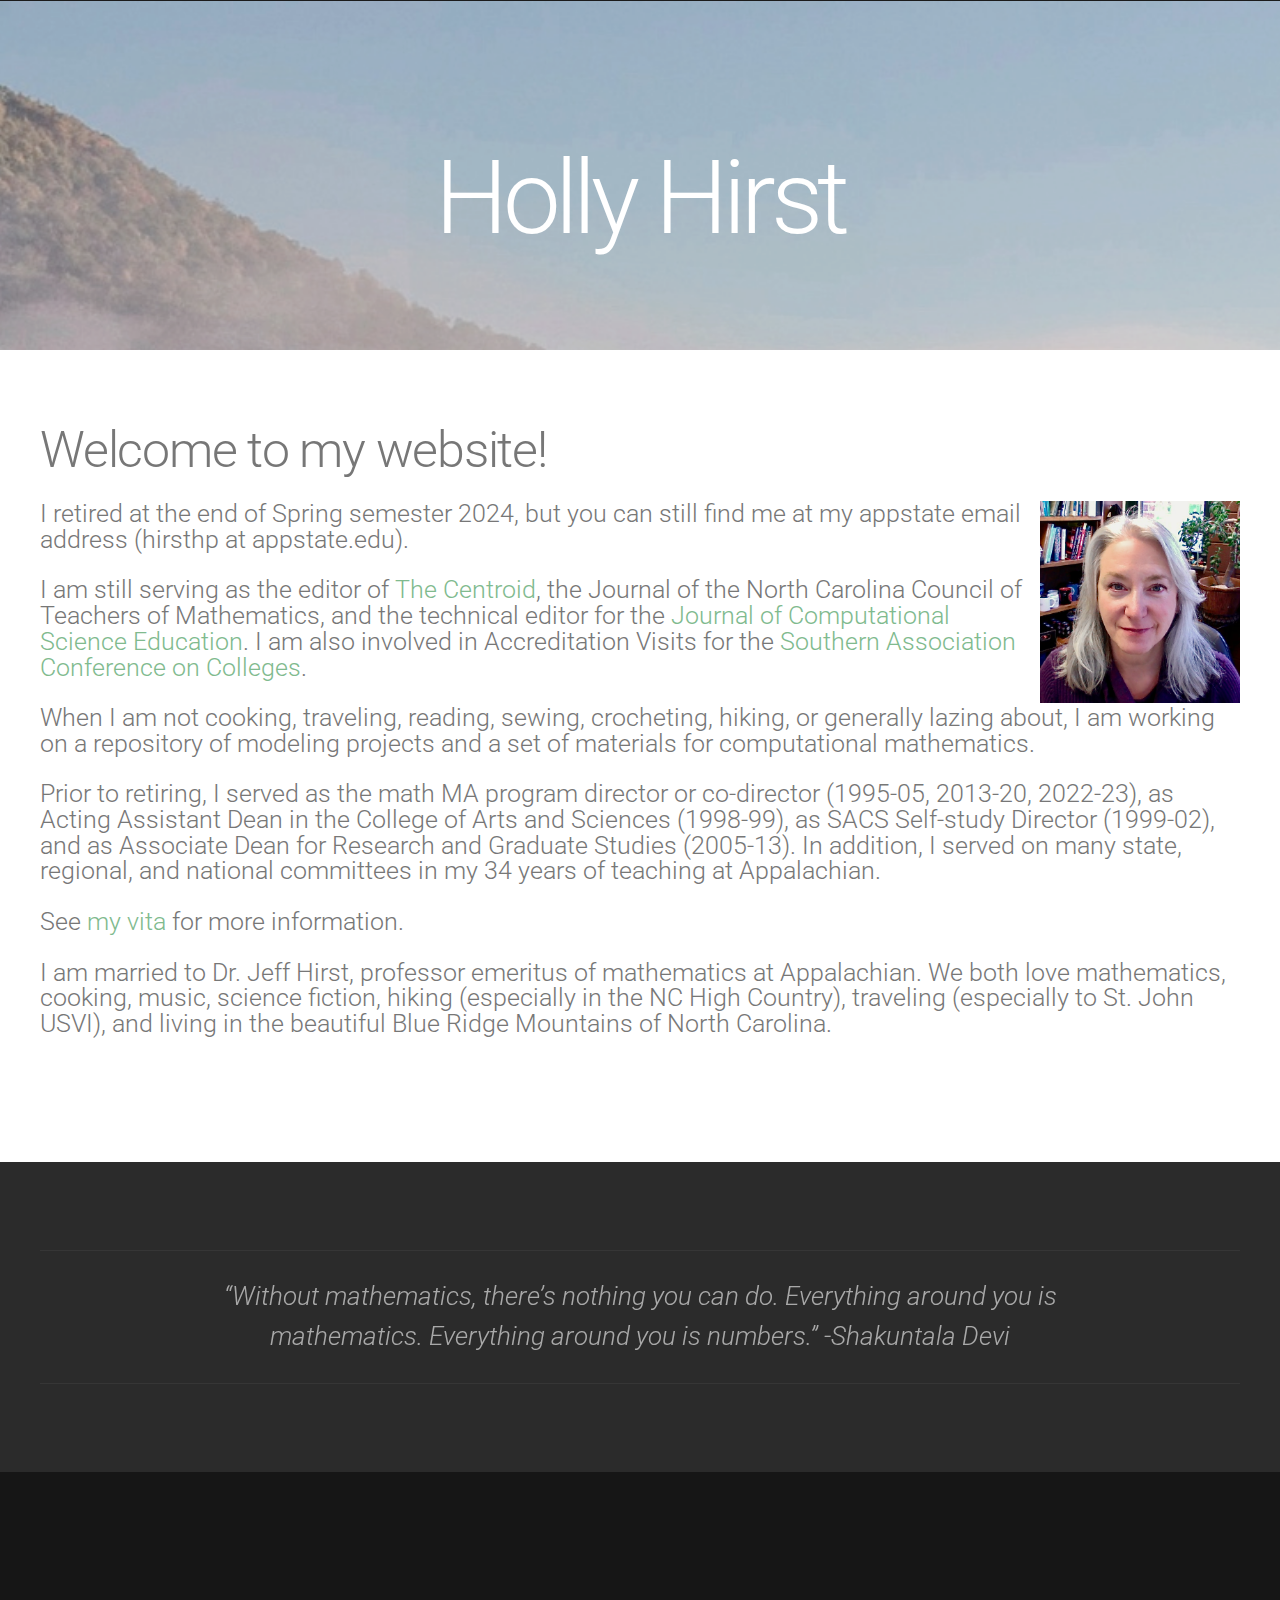
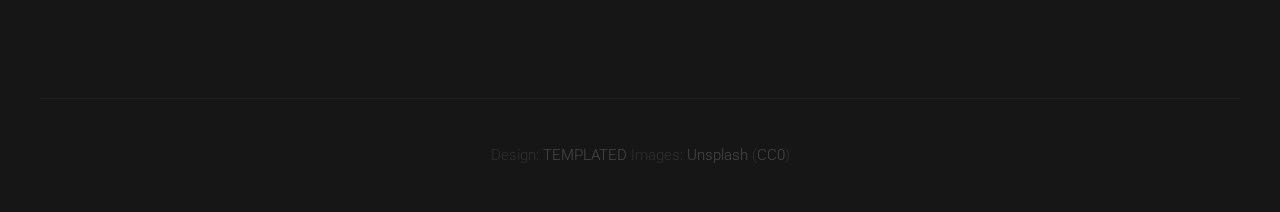
<file: index.html>
<!DOCTYPE HTML>
<!--
	Linear by TEMPLATED
    templated.co @templatedco
    Released for free under the Creative Commons Attribution 3.0 license (templated.co/license)
-->
<html>
	<head>
		<title>Holly Hirst</title>
		<link href='http://fonts.googleapis.com/css?family=Roboto:400,100,300,700,500,900' rel='stylesheet' type='text/css'>
		<script src="http://ajax.googleapis.com/ajax/libs/jquery/1.11.0/jquery.min.js"></script>
		<script src="js/skel.min.js"></script>
		<script src="js/skel-panels.min.js"></script>
		<script src="js/init.js"></script>
		<noscript>
			<link rel="stylesheet" href="css/skel-noscript.css" />
			<link rel="stylesheet" href="css/style.css" />
			<link rel="stylesheet" href="css/style-desktop.css" />
		</noscript>
	</head>
	<body>

	<!-- Header -->
		<div id="header">
			<div id="nav-wrapper"> 
				<!-- Nav -->
				<nav id="nav">
				</nav>
			</div>
			<div class="container"> 
				
				<!-- Logo -->
				<div id="logo">
					<h1><a href="#">Holly Hirst</a></h1>
					<span class="tag"></span>
				</div>
			</div>
		</div>

	<!-- Main -->
		<div id="main">
			<div id="content" class="container">
				<section>
					<header>
						<h2>Welcome to my website!</h2>

<span class="byline">
<img align=right width=200 src="images/me-2022.png">
<p>I retired at the end of Spring semester 2024, 
but you can still 
find me at my appstate email address (hirsthp at appstate.edu).</p>

<p>I am still serving as the editor of 
<a href="https://www.ncctm.org/activities/the-centroid1/">The Centroid</a>, 
the Journal of the North Carolina Council of Teachers of Mathematics, 
and the technical editor for the <a href="https://jocse.org/">Journal of Computational Science Education</a>. 
I am also involved in Accreditation Visits for the 
<a href="https://sacscoc.org/">Southern Association Conference on Colleges</a>.</p>

When I am not cooking, traveling, reading, sewing, crocheting, hiking, or generally lazing about, I am working on a repository of modeling projects and a set of materials for computational mathematics.</p>
</p>

<p>Prior to retiring, I served as the math MA program director or co-director (1995-05, 2013-20, 2022-23), as Acting Assistant Dean in the College of Arts and Sciences (1998-99), as SACS Self-study Director (1999-02), and as Associate Dean for Research and Graduate Studies (2005-13). In addition, I served on many state, regional, and national committees in my 34 years of teaching at Appalachian.</p>

<p>See <a href="HirstVita.pdf">my vita</a> for more information.</p>

<p>I am married to Dr. Jeff Hirst, professor emeritus of mathematics at Appalachian. We both love mathematics, cooking, music, science fiction, hiking (especially in the NC High Country), traveling (especially to St. John USVI), and living in the beautiful Blue Ridge Mountains of North Carolina.</p>							

</section>
</div>
</div>
	<!-- /Main -->

	<!-- Tweet -->
		<div id="tweet">
			<div class="container">
				<section>
					<blockquote>&ldquo;Without mathematics, there’s nothing you can do. Everything around you is mathematics. Everything around you is numbers.&rdquo; -Shakuntala Devi</blockquote>
				</section>
			</div>
		</div>
	<!-- /Tweet -->

	<!-- Footer -->
		<div id="footer">
			<div class="container">
				<section>
					<header>
						<span class="byline"></span>
					</header>
					
				</section>
			</div>
		</div>
	<!-- /Footer -->


	<!-- Copyright -->
		<div id="copyright">
			<div class="container">
				Design: <a href="http://templated.co">TEMPLATED</a> Images: <a href="http://unsplash.com">Unsplash</a> (<a href="http://unsplash.com/cc0">CC0</a>)
			</div>
		</div>


	</body>
</html>
</file>
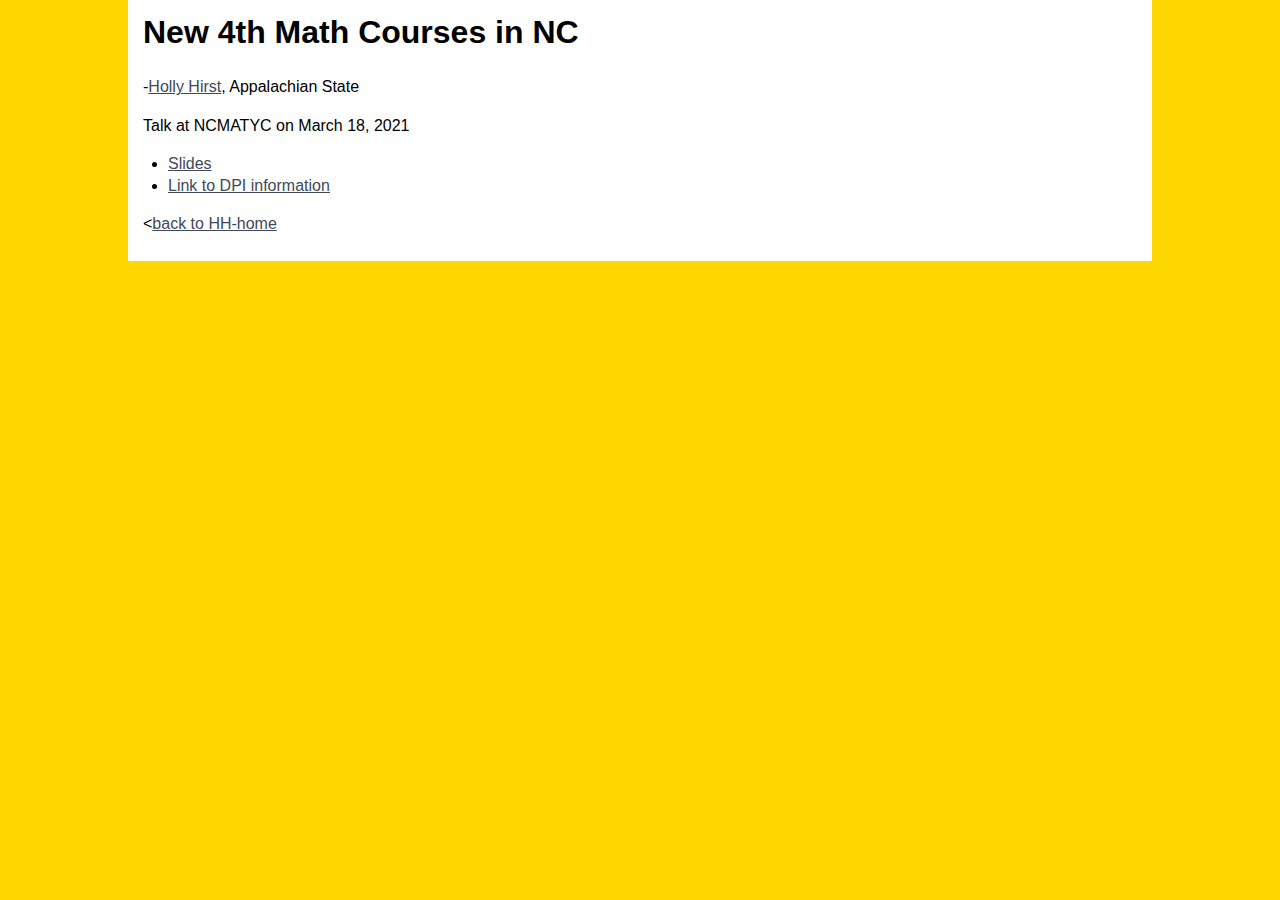
<file: talks/4th-math/index.html>
<!DOCTYPE html PUBLIC "-//W3C//DTD XHTML 1.0 Transitional//EN" "http://www.w3.org/TR/xhtml1/DTD/xhtml1-transitional.dtd">
<html xmlns="http://www.w3.org/1999/xhtml">
<head>
<meta http-equiv="Content-Type" content="text/html; charset=UTF-8" />
<title>H Hirst NCCTM-17</title>
<style type="text/css">
<!--
body {
	font: 100%/1.4 Verdana, Arial, Helvetica, sans-serif;
	background-color: #FFD700;
	margin: 0;
	padding: 0;
	color: #000;
}

/* ~~ Element/tag selectors ~~ */
ul, ol, dl { /* Due to variations between browsers, it's best practices to zero padding and margin on lists. For consistency, you can either specify the amounts you want here, or on the list items (LI, DT, DD) they contain. Remember that what you do here will cascade to the .nav list unless you write a more specific selector. */
	padding: 0;
	margin: 0;
}
h1, h2, h3, h4, h5, h6, p {
	margin-top: 0;	 /* removing the top margin gets around an issue where margins can escape from their containing div. The remaining bottom margin will hold it away from any elements that follow. */
	padding-right: 15px;
	padding-left: 15px; /* adding the padding to the sides of the elements within the divs, instead of the divs themselves, gets rid of any box model math. A nested div with side padding can also be used as an alternate method. */
}
a img { /* this selector removes the default blue border displayed in some browsers around an image when it is surrounded by a link */
	border: none;
}

/* ~~ Styling for your site's links must remain in this order - including the group of selectors that create the hover effect. ~~ */
a:link {
	color:#414958;
	text-decoration: underline; /* unless you style your links to look extremely unique, it's best to provide underlines for quick visual identification */
}
a:visited {
	color: #4E5869;
	text-decoration: underline;
}
a:hover, a:active, a:focus { /* this group of selectors will give a keyboard navigator the same hover experience as the person using a mouse. */
	text-decoration: none;
}

/* ~~ this container surrounds all other divs giving them their percentage-based width ~~ */
.container {
	width: 80%;
	max-width: 1260px;/* a max-width may be desirable to keep this layout from getting too wide on a large monitor. This keeps line length more readable. IE6 does not respect this declaration. */
	min-width: 780px;/* a min-width may be desirable to keep this layout from getting too narrow. This keeps line length more readable in the side columns. IE6 does not respect this declaration. */
	background-color: #FFF;
	margin: 0 auto; /* the auto value on the sides, coupled with the width, centers the layout. It is not needed if you set the .container's width to 100%. */
}

/* ~~ This is the layout information. ~~ 

1) Padding is only placed on the top and/or bottom of the div. The elements within this div have padding on their sides. This saves you from any "box model math". Keep in mind, if you add any side padding or border to the div itself, it will be added to the width you define to create the *total* width. You may also choose to remove the padding on the element in the div and place a second div within it with no width and the padding necessary for your design.

*/
.content {
	padding: 10px 0;
}

/* ~~ This grouped selector gives the lists in the .content area space ~~ */
.content ul, .content ol { 
	padding: 0 15px 15px 40px; /* this padding mirrors the right padding in the headings and paragraph rule above. Padding was placed on the bottom for space between other elements on the lists and on the left to create the indention. These may be adjusted as you wish. */
}

/* ~~ miscellaneous float/clear classes ~~ */
.fltrt {  /* this class can be used to float an element right in your page. The floated element must precede the element it should be next to on the page. */
	float: right;
	margin-left: 8px;
}
.fltlft { /* this class can be used to float an element left in your page. The floated element must precede the element it should be next to on the page. */
	float: left;
	margin-right: 8px;
}
.clearfloat { /* this class can be placed on a <br /> or empty div as the final element following the last floated div (within the #container) if the overflow:hidden on the .container is removed */
	clear:both;
	height:0;
	font-size: 1px;
	line-height: 0px;
}
-->
</style></head>

<body>

<div class="container">
  <div class="content">
    <h1>New 4th Math Courses in NC</h1>
    <p>-<a href="../../index.html">Holly Hirst</a>, Appalachian State</p>
    <p>Talk at NCMATYC on March 18, 2021</p>
    <ul>
		<li><a href="HScourses.pdf">Slides</a></li>
		<li><a href="https://sites.google.com/dpi.nc.gov/k-12-mathematics/resources/hs-mathematics/4th-maths%3Fauthuser=0">Link to DPI information</a></li>
    </ul>
    <p>&lt;<a href="../../index.html">back to HH-home</a></p>
    <!-- end .content --></div>
  <!-- end .container --></div>
</body>
</html>
</file>
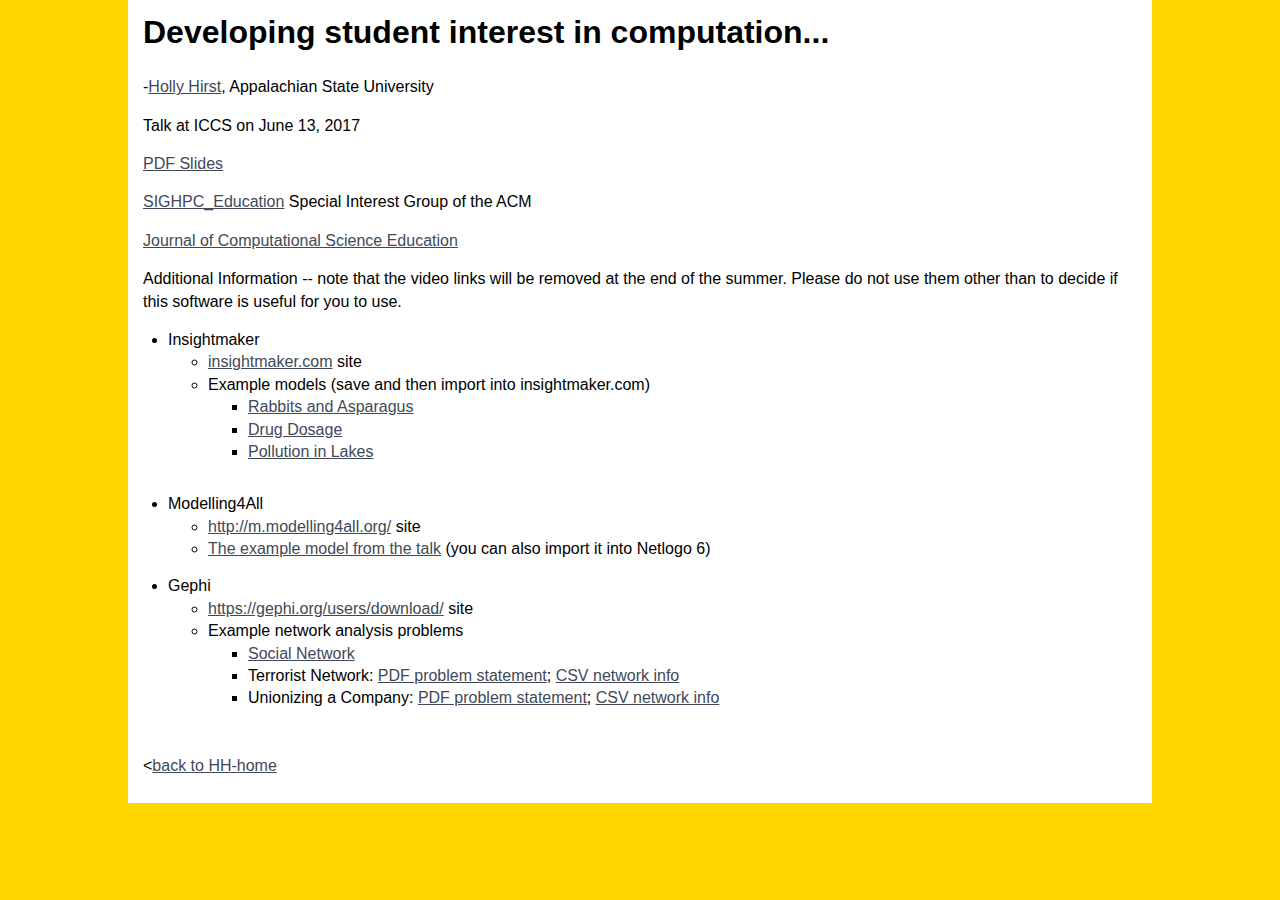
<file: talks/iccs2017/index.html>
<!DOCTYPE html PUBLIC "-//W3C//DTD XHTML 1.0 Transitional//EN" "http://www.w3.org/TR/xhtml1/DTD/xhtml1-transitional.dtd">
<html xmlns="http://www.w3.org/1999/xhtml">
<head>
<meta http-equiv="Content-Type" content="text/html; charset=UTF-8" />
<title>H Hirst  ICCS-17</title>
<style type="text/css">
<!--
body {
	font: 100%/1.4 Verdana, Arial, Helvetica, sans-serif;
	background-color: #FFD700;
	margin: 0;
	padding: 0;
	color: #000;
}

/* ~~ Element/tag selectors ~~ */
ul, ol, dl { /* Due to variations between browsers, it's best practices to zero padding and margin on lists. For consistency, you can either specify the amounts you want here, or on the list items (LI, DT, DD) they contain. Remember that what you do here will cascade to the .nav list unless you write a more specific selector. */
	padding: 0;
	margin: 0;
}
h1, h2, h3, h4, h5, h6, p {
	margin-top: 0;	 /* removing the top margin gets around an issue where margins can escape from their containing div. The remaining bottom margin will hold it away from any elements that follow. */
	padding-right: 15px;
	padding-left: 15px; /* adding the padding to the sides of the elements within the divs, instead of the divs themselves, gets rid of any box model math. A nested div with side padding can also be used as an alternate method. */
}
a img { /* this selector removes the default blue border displayed in some browsers around an image when it is surrounded by a link */
	border: none;
}

/* ~~ Styling for your site's links must remain in this order - including the group of selectors that create the hover effect. ~~ */
a:link {
	color:#414958;
	text-decoration: underline; /* unless you style your links to look extremely unique, it's best to provide underlines for quick visual identification */
}
a:visited {
	color: #4E5869;
	text-decoration: underline;
}
a:hover, a:active, a:focus { /* this group of selectors will give a keyboard navigator the same hover experience as the person using a mouse. */
	text-decoration: none;
}

/* ~~ this container surrounds all other divs giving them their percentage-based width ~~ */
.container {
	width: 80%;
	max-width: 1260px;/* a max-width may be desirable to keep this layout from getting too wide on a large monitor. This keeps line length more readable. IE6 does not respect this declaration. */
	min-width: 780px;/* a min-width may be desirable to keep this layout from getting too narrow. This keeps line length more readable in the side columns. IE6 does not respect this declaration. */
	background-color: #FFF;
	margin: 0 auto; /* the auto value on the sides, coupled with the width, centers the layout. It is not needed if you set the .container's width to 100%. */
}

/* ~~ This is the layout information. ~~ 

1) Padding is only placed on the top and/or bottom of the div. The elements within this div have padding on their sides. This saves you from any "box model math". Keep in mind, if you add any side padding or border to the div itself, it will be added to the width you define to create the *total* width. You may also choose to remove the padding on the element in the div and place a second div within it with no width and the padding necessary for your design.

*/
.content {
	padding: 10px 0;
}

/* ~~ This grouped selector gives the lists in the .content area space ~~ */
.content ul, .content ol { 
	padding: 0 15px 15px 40px; /* this padding mirrors the right padding in the headings and paragraph rule above. Padding was placed on the bottom for space between other elements on the lists and on the left to create the indention. These may be adjusted as you wish. */
}

/* ~~ miscellaneous float/clear classes ~~ */
.fltrt {  /* this class can be used to float an element right in your page. The floated element must precede the element it should be next to on the page. */
	float: right;
	margin-left: 8px;
}
.fltlft { /* this class can be used to float an element left in your page. The floated element must precede the element it should be next to on the page. */
	float: left;
	margin-right: 8px;
}
.clearfloat { /* this class can be placed on a <br /> or empty div as the final element following the last floated div (within the #container) if the overflow:hidden on the .container is removed */
	clear:both;
	height:0;
	font-size: 1px;
	line-height: 0px;
}
-->
</style></head>

<body>

<div class="container">
  <div class="content">
    <h1>Developing student interest in computation...</h1>
    <p>-<a href="../../index.html" target="new">Holly Hirst</a>, Appalachian State University</p>
    <p>Talk at ICCS on June 13, 2017</p>
    <p><a href="iccs-slides-hirst.pdf" target="new">PDF Slides</a></p>
    <p><a href="http://sighpceducation.acm.org/">SIGHPC_Education</a> Special Interest Group of the ACM</p>
    <p><a href="http://jocse.org/">Journal of Computational Science Education</a></p>
    <p>Additional Information -- note that the video links will be removed at the end of the summer. Please do not use them other than to decide if this software is useful for you to use.</p>
    <ul>
      <li>Insightmaker
        <ul>
          <li><a href="https://insightmaker.com/" target="new">insightmaker.com</a> site</li>
          <li>Example models (save and then import  into insightmaker.com)
            <ul>
              <li><a href="../modeling/insightmaker/rabbit-asparagus.InsightMaker" target="new">Rabbits and Asparagus</a></li>
              <li><a href="../modeling/insightmaker/drugdosage.InsightMaker" target="new">Drug Dosage</a></li>
              <li><a href="../modeling/insightmaker/lake-poll.InsightMaker" target="new">Pollution in Lakes</a></li>
            </ul>
          </li>
        </ul>
      </li>
      <li>Modelling4All
        <ul>
          <li><a href="http://m.modelling4all.org/">http://m.modelling4all.org/</a> site</li>
          <li><a href="http://m.modelling4all.org/m/?frozen=uB8INeIyDUVfbjgv-moH7b&amp;MforAllModel=1" target="new">The example model from the talk</a> (you can also import it into Netlogo 6)          </li>
        </ul>
      </li>
      <li>Gephi
        <ul>
          <li><a href="https://gephi.org/users/download/" target="new">https://gephi.org/users/download/</a>  site</li>
          <li>Example network analysis problems 
            <ul>
              <li><a href="SocialNetworkProject.pdf" target="new">Social Network</a></li>
              <li>Terrorist Network: <a href="TerroristNetworkProject.pdf" target="new">PDF problem statement</a>; <a href="terrorist-network.csv" target="new">CSV network info</a></li>
              <li>Unionizing a Company: <a href="HiTechNetwork.pdf" target="new">PDF problem statement</a>; <a href="Hitech-friendship-network.csv" target="new">CSV network info</a></li>
            </ul>
          </li>
          </ul>
      </li>
    </ul>
    <p>&lt;<a href="../../index.html">back to HH-home</a></p>
    <!-- end .content --></div>
  <!-- end .container --></div>
</body>
</html>
</file>
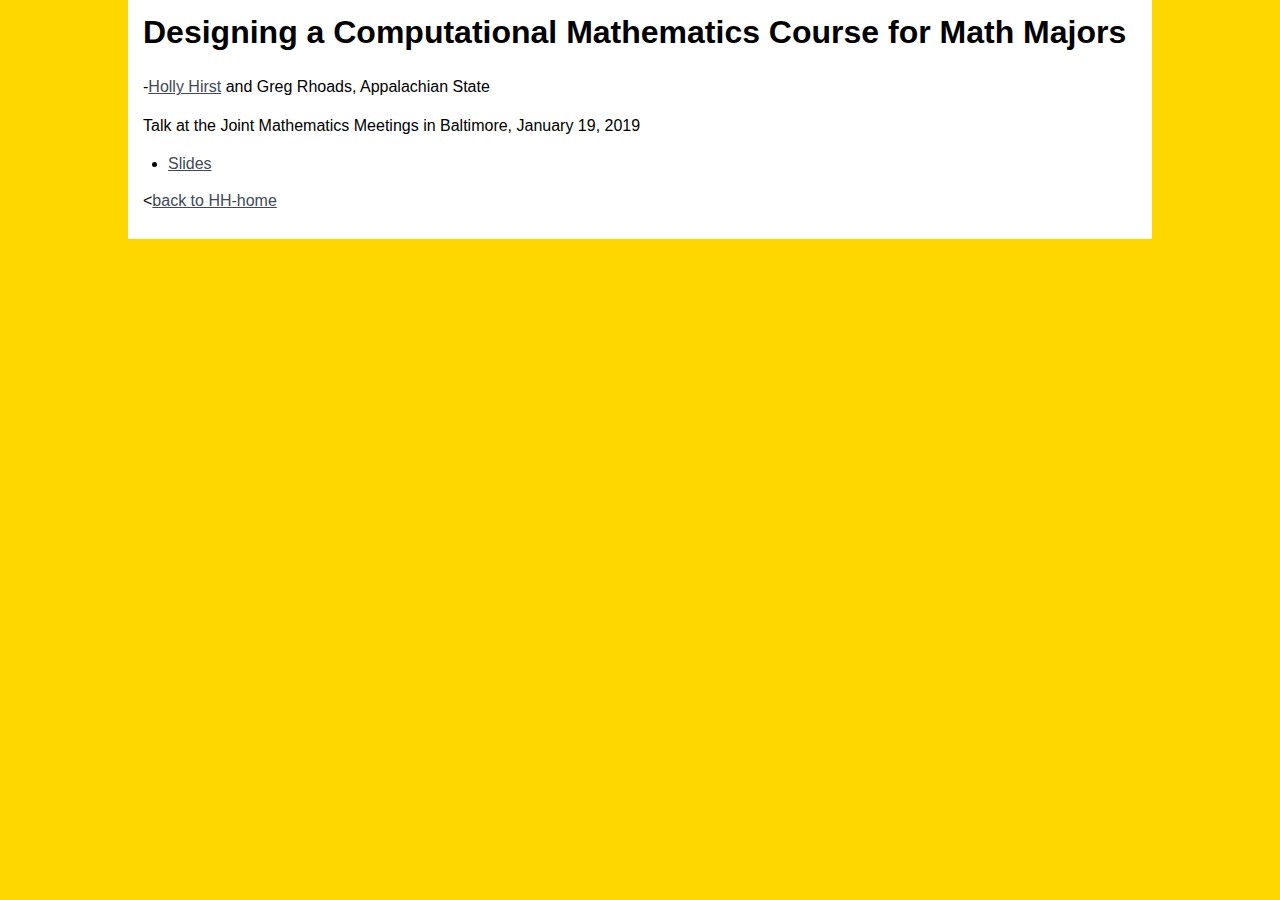
<file: talks/JMM/index.html>
<!DOCTYPE html PUBLIC "-//W3C//DTD XHTML 1.0 Transitional//EN" "http://www.w3.org/TR/xhtml1/DTD/xhtml1-transitional.dtd">
<html xmlns="http://www.w3.org/1999/xhtml">
<head>
<meta http-equiv="Content-Type" content="text/html; charset=UTF-8" />
<title>H Hirst NCMATYC-17 NCCTM-16</title>
<style type="text/css">
<!--
body {
	font: 100%/1.4 Verdana, Arial, Helvetica, sans-serif;
	background-color: #FFD700;
	margin: 0;
	padding: 0;
	color: #000;
}

/* ~~ Element/tag selectors ~~ */
ul, ol, dl { /* Due to variations between browsers, it's best practices to zero padding and margin on lists. For consistency, you can either specify the amounts you want here, or on the list items (LI, DT, DD) they contain. Remember that what you do here will cascade to the .nav list unless you write a more specific selector. */
	padding: 0;
	margin: 0;
}
h1, h2, h3, h4, h5, h6, p {
	margin-top: 0;	 /* removing the top margin gets around an issue where margins can escape from their containing div. The remaining bottom margin will hold it away from any elements that follow. */
	padding-right: 15px;
	padding-left: 15px; /* adding the padding to the sides of the elements within the divs, instead of the divs themselves, gets rid of any box model math. A nested div with side padding can also be used as an alternate method. */
}
a img { /* this selector removes the default blue border displayed in some browsers around an image when it is surrounded by a link */
	border: none;
}

/* ~~ Styling for your site's links must remain in this order - including the group of selectors that create the hover effect. ~~ */
a:link {
	color:#414958;
	text-decoration: underline; /* unless you style your links to look extremely unique, it's best to provide underlines for quick visual identification */
}
a:visited {
	color: #4E5869;
	text-decoration: underline;
}
a:hover, a:active, a:focus { /* this group of selectors will give a keyboard navigator the same hover experience as the person using a mouse. */
	text-decoration: none;
}

/* ~~ this container surrounds all other divs giving them their percentage-based width ~~ */
.container {
	width: 80%;
	max-width: 1260px;/* a max-width may be desirable to keep this layout from getting too wide on a large monitor. This keeps line length more readable. IE6 does not respect this declaration. */
	min-width: 780px;/* a min-width may be desirable to keep this layout from getting too narrow. This keeps line length more readable in the side columns. IE6 does not respect this declaration. */
	background-color: #FFF;
	margin: 0 auto; /* the auto value on the sides, coupled with the width, centers the layout. It is not needed if you set the .container's width to 100%. */
}

/* ~~ This is the layout information. ~~ 

1) Padding is only placed on the top and/or bottom of the div. The elements within this div have padding on their sides. This saves you from any "box model math". Keep in mind, if you add any side padding or border to the div itself, it will be added to the width you define to create the *total* width. You may also choose to remove the padding on the element in the div and place a second div within it with no width and the padding necessary for your design.

*/
.content {
	padding: 10px 0;
}

/* ~~ This grouped selector gives the lists in the .content area space ~~ */
.content ul, .content ol { 
	padding: 0 15px 15px 40px; /* this padding mirrors the right padding in the headings and paragraph rule above. Padding was placed on the bottom for space between other elements on the lists and on the left to create the indention. These may be adjusted as you wish. */
}

/* ~~ miscellaneous float/clear classes ~~ */
.fltrt {  /* this class can be used to float an element right in your page. The floated element must precede the element it should be next to on the page. */
	float: right;
	margin-left: 8px;
}
.fltlft { /* this class can be used to float an element left in your page. The floated element must precede the element it should be next to on the page. */
	float: left;
	margin-right: 8px;
}
.clearfloat { /* this class can be placed on a <br /> or empty div as the final element following the last floated div (within the #container) if the overflow:hidden on the .container is removed */
	clear:both;
	height:0;
	font-size: 1px;
	line-height: 0px;
}
-->
</style></head>

<body>

<div class="container">
  <div class="content">
    <h1>Designing a Computational Mathematics Course for Math Majors</h1>
    <p>-<a href="../../index.html">Holly Hirst</a> and Greg Rhoads, Appalachian State</p>
    <p>Talk at the Joint Mathematics Meetings in Baltimore, January 19, 2019</p>
    <ul>
      <li><a href="CompMathCourse">Slides</a></li>
    </ul>
    <p>&lt;<a href="../../index.html">back to HH-home</a></p>
    <!-- end .content --></div>
  <!-- end .container --></div>
</body>
</html>
</file>
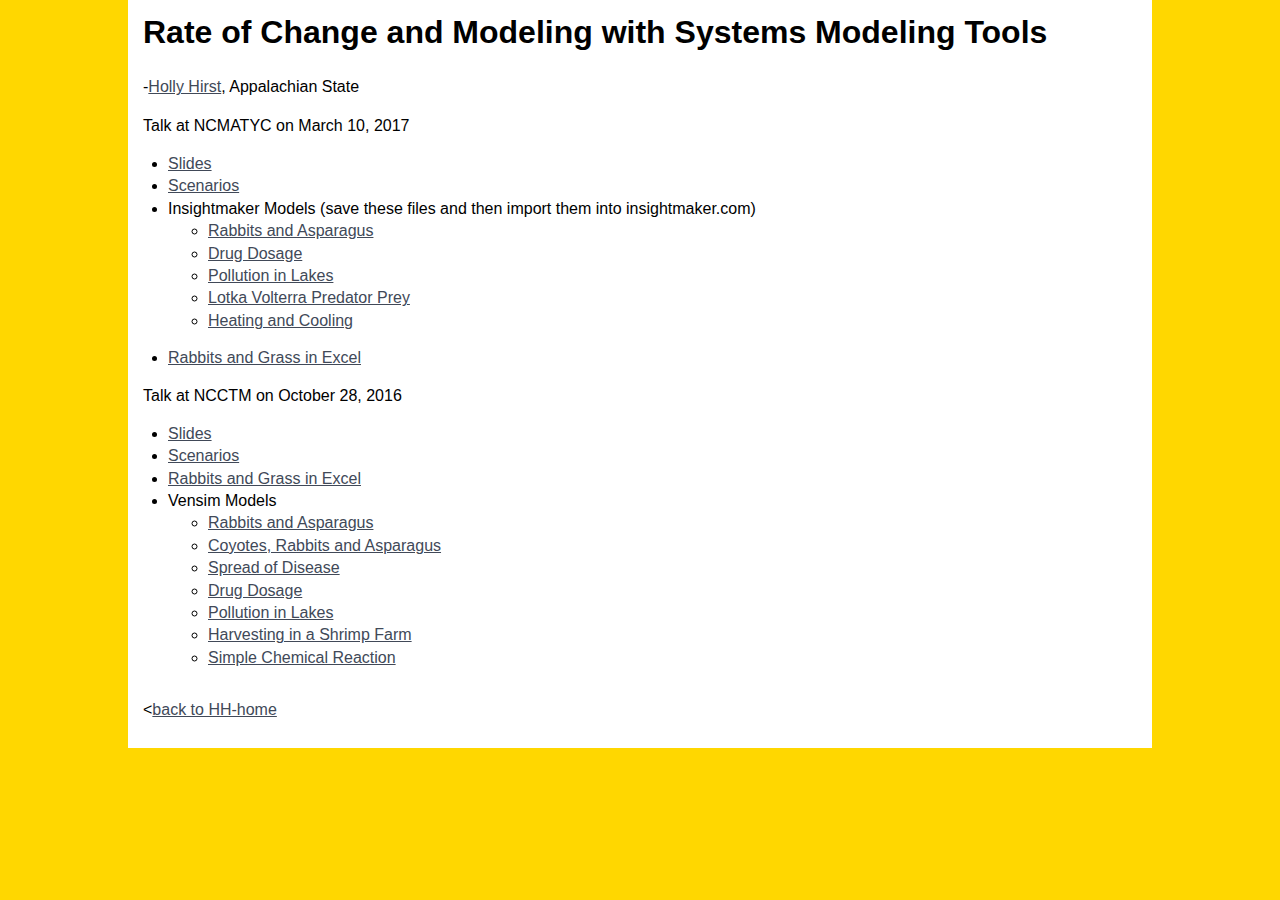
<file: talks/modeling/index.html>
<!DOCTYPE html PUBLIC "-//W3C//DTD XHTML 1.0 Transitional//EN" "http://www.w3.org/TR/xhtml1/DTD/xhtml1-transitional.dtd">
<html xmlns="http://www.w3.org/1999/xhtml">
<head>
<meta http-equiv="Content-Type" content="text/html; charset=UTF-8" />
<title>H Hirst NCMATYC-17 NCCTM-16</title>
<style type="text/css">
<!--
body {
	font: 100%/1.4 Verdana, Arial, Helvetica, sans-serif;
	background-color: #FFD700;
	margin: 0;
	padding: 0;
	color: #000;
}

/* ~~ Element/tag selectors ~~ */
ul, ol, dl { /* Due to variations between browsers, it's best practices to zero padding and margin on lists. For consistency, you can either specify the amounts you want here, or on the list items (LI, DT, DD) they contain. Remember that what you do here will cascade to the .nav list unless you write a more specific selector. */
	padding: 0;
	margin: 0;
}
h1, h2, h3, h4, h5, h6, p {
	margin-top: 0;	 /* removing the top margin gets around an issue where margins can escape from their containing div. The remaining bottom margin will hold it away from any elements that follow. */
	padding-right: 15px;
	padding-left: 15px; /* adding the padding to the sides of the elements within the divs, instead of the divs themselves, gets rid of any box model math. A nested div with side padding can also be used as an alternate method. */
}
a img { /* this selector removes the default blue border displayed in some browsers around an image when it is surrounded by a link */
	border: none;
}

/* ~~ Styling for your site's links must remain in this order - including the group of selectors that create the hover effect. ~~ */
a:link {
	color:#414958;
	text-decoration: underline; /* unless you style your links to look extremely unique, it's best to provide underlines for quick visual identification */
}
a:visited {
	color: #4E5869;
	text-decoration: underline;
}
a:hover, a:active, a:focus { /* this group of selectors will give a keyboard navigator the same hover experience as the person using a mouse. */
	text-decoration: none;
}

/* ~~ this container surrounds all other divs giving them their percentage-based width ~~ */
.container {
	width: 80%;
	max-width: 1260px;/* a max-width may be desirable to keep this layout from getting too wide on a large monitor. This keeps line length more readable. IE6 does not respect this declaration. */
	min-width: 780px;/* a min-width may be desirable to keep this layout from getting too narrow. This keeps line length more readable in the side columns. IE6 does not respect this declaration. */
	background-color: #FFF;
	margin: 0 auto; /* the auto value on the sides, coupled with the width, centers the layout. It is not needed if you set the .container's width to 100%. */
}

/* ~~ This is the layout information. ~~ 

1) Padding is only placed on the top and/or bottom of the div. The elements within this div have padding on their sides. This saves you from any "box model math". Keep in mind, if you add any side padding or border to the div itself, it will be added to the width you define to create the *total* width. You may also choose to remove the padding on the element in the div and place a second div within it with no width and the padding necessary for your design.

*/
.content {
	padding: 10px 0;
}

/* ~~ This grouped selector gives the lists in the .content area space ~~ */
.content ul, .content ol { 
	padding: 0 15px 15px 40px; /* this padding mirrors the right padding in the headings and paragraph rule above. Padding was placed on the bottom for space between other elements on the lists and on the left to create the indention. These may be adjusted as you wish. */
}

/* ~~ miscellaneous float/clear classes ~~ */
.fltrt {  /* this class can be used to float an element right in your page. The floated element must precede the element it should be next to on the page. */
	float: right;
	margin-left: 8px;
}
.fltlft { /* this class can be used to float an element left in your page. The floated element must precede the element it should be next to on the page. */
	float: left;
	margin-right: 8px;
}
.clearfloat { /* this class can be placed on a <br /> or empty div as the final element following the last floated div (within the #container) if the overflow:hidden on the .container is removed */
	clear:both;
	height:0;
	font-size: 1px;
	line-height: 0px;
}
-->
</style></head>

<body>

<div class="container">
  <div class="content">
    <h1>Rate of Change and Modeling with Systems Modeling Tools</h1>
    <p>-<a href="../../index.html">Holly Hirst</a>, Appalachian State</p>
    <p>Talk at NCMATYC on March 10, 2017</p>
    <ul>
      <li><a href="ncmatyc-modeling.pdf">Slides</a></li>
      <li><a href="scenarios.pdf">Scenarios</a></li>
      <li>Insightmaker Models (save these files and then import them into insightmaker.com)
        <ul>
          <li><a href="insightmaker/rabbit-asparagus.InsightMaker">Rabbits and Asparagus</a></li>
          <li><a href="insightmaker/drugdosage.InsightMaker">Drug Dosage</a></li>
          <li><a href="insightmaker/lake-poll.InsightMaker">Pollution in Lakes</a></li>
          <li><a href="insightmaker/LVpredator-prey.InsightMaker">Lotka Volterra Predator Prey</a></li>
          <li><a href="insightmaker/cooling-heating.InsightMaker">Heating and Cooling</a></li>
        </ul>
      </li>
      <li><a href="rabbitsandgrass.xlsx">Rabbits and Grass in Excel</a></li>
    </ul>
    <p>Talk at NCCTM on October 28, 2016</p>
    <ul>
      <li><a href="ncctm-modeling.pdf">Slides</a></li>
      <li><a href="modelingscenarios.pdf">Scenarios</a></li>
      <li><a href="rabbitsandgrass.xlsx">Rabbits and Grass in Excel</a></li>
      <li>Vensim Models
        <ul>
          <li><a href="vensim/rabbit-asparagus.mdl">Rabbits and Asparagus</a></li>
          <li><a href="vensim/coyote-rabbit-asparagus.mdl">Coyotes, Rabbits and Asparagus</a></li>
          <li><a href="vensim/SIR.mdl">Spread of Disease</a></li>
          <li><a href="vensim/dosage.mdl">Drug Dosage </a></li>
          <li><a href="vensim/pollution-in-lakes.mdl">Pollution in Lakes</a></li>
          <li><a href="vensim/shrimp-farm.mdl">Harvesting in a Shrimp Farm</a></li>
          <li><a href="vensim/chemical.mdl">Simple Chemical Reaction</a></li>
        </ul>
      </li>
    </ul>
    <p>&lt;<a href="../../index.html">back to HH-home</a></p>
    <!-- end .content --></div>
  <!-- end .container --></div>
</body>
</html>
</file>
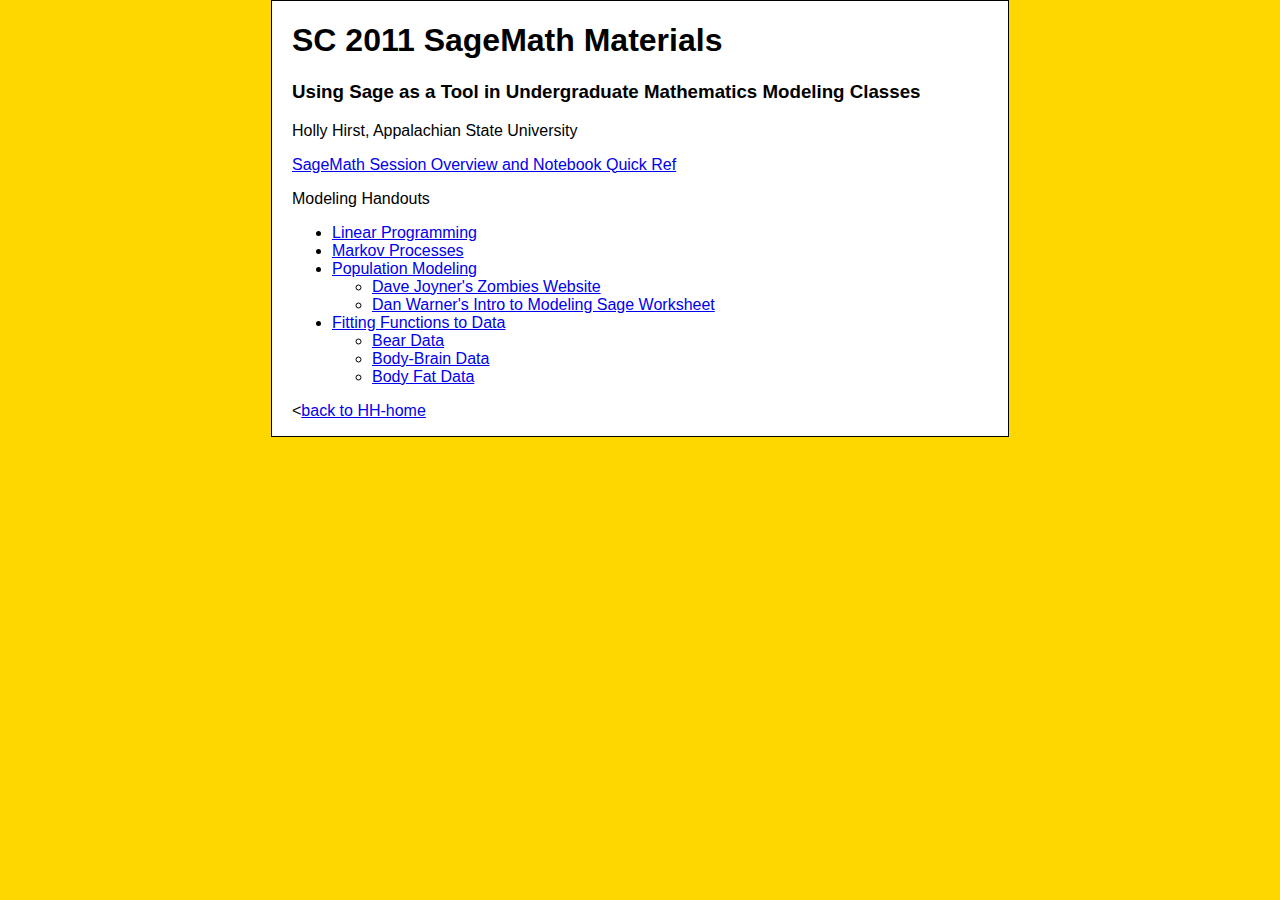
<file: talks/SageMath/index.html>
<!DOCTYPE html PUBLIC "-//W3C//DTD XHTML 1.0 Transitional//EN" "http://www.w3.org/TR/xhtml1/DTD/xhtml1-transitional.dtd">
<html xmlns="http://www.w3.org/1999/xhtml">
<head>
<meta http-equiv="Content-Type" content="text/html; charset=UTF-8" />
<title>SC2011 - H Hirst</title>
<style type="text/css">
<!--
body {
	font: 100% Verdana, Arial, Helvetica, sans-serif;
    background-color: #FFD700;
	margin: 0; /* it's good practice to zero the margin and padding of the body element to account for differing browser defaults */
	padding: 0;
	text-align: center; /* this centers the container in IE 5* browsers. The text is then set to the left aligned default in the #container selector */
	color: #000000;
}
.oneColElsCtr #container {
	width: 46em;
	background: #FFFFFF;
	margin: 0 auto; /* the auto margins (in conjunction with a width) center the page */
	border: 1px solid #000000;
	text-align: left; /* this overrides the text-align: center on the body element. */
}
.oneColElsCtr #mainContent {
	padding: 0 20px; /* remember that padding is the space inside the div box and margin is the space outside the div box */
}
-->
</style></head>

<body class="oneColElsCtr">

<div id="container">
  <div id="mainContent">
    <h1> SC 2011 SageMath Materials</h1>
    <h3>Using Sage as a Tool in Undergraduate Mathematics Modeling Classes</h3>
    <p>Holly Hirst, Appalachian State University</p>
    <p><a href="Math-Sage-Sessions.pdf">SageMath Session Overview and Notebook Quick Ref</a></p>
    <p>Modeling Handouts</p>
    <ul>
      <li><a href="LP.pdf">Linear Programming </a></li>
      <li><a href="markov.pdf">Markov Processes </a></li>
      <li><a href="popmod.pdf">Population Modeling</a> </li>
      	<ul><li><a href=" http://wdjoyner.org/zombies/">Dave Joyner's Zombies Website</a></li>
      	    <li><a href=../../SageMath/ACCA-MathematicalModeling.sws&quot;>Dan Warner's Intro to Modeling Sage Worksheet</a></li>
      	</ul>
      <li><a href="datafitting.pdf">Fitting Functions to Data </a>
          <ul><li><a href="bears.csv">Bear Data</a></li>
              <li><a href="body-brain.csv">Body-Brain Data</a></li>
              <li><a href="bodyfat.csv">Body Fat Data</a></li>
          </ul>
      </li>
    </ul>
    <p>&lt;<a href="../../index.html">back to HH-home</a></p>
	<!-- end #mainContent --></div>
<!-- end #container --></div>
</body>
</html>
</file>
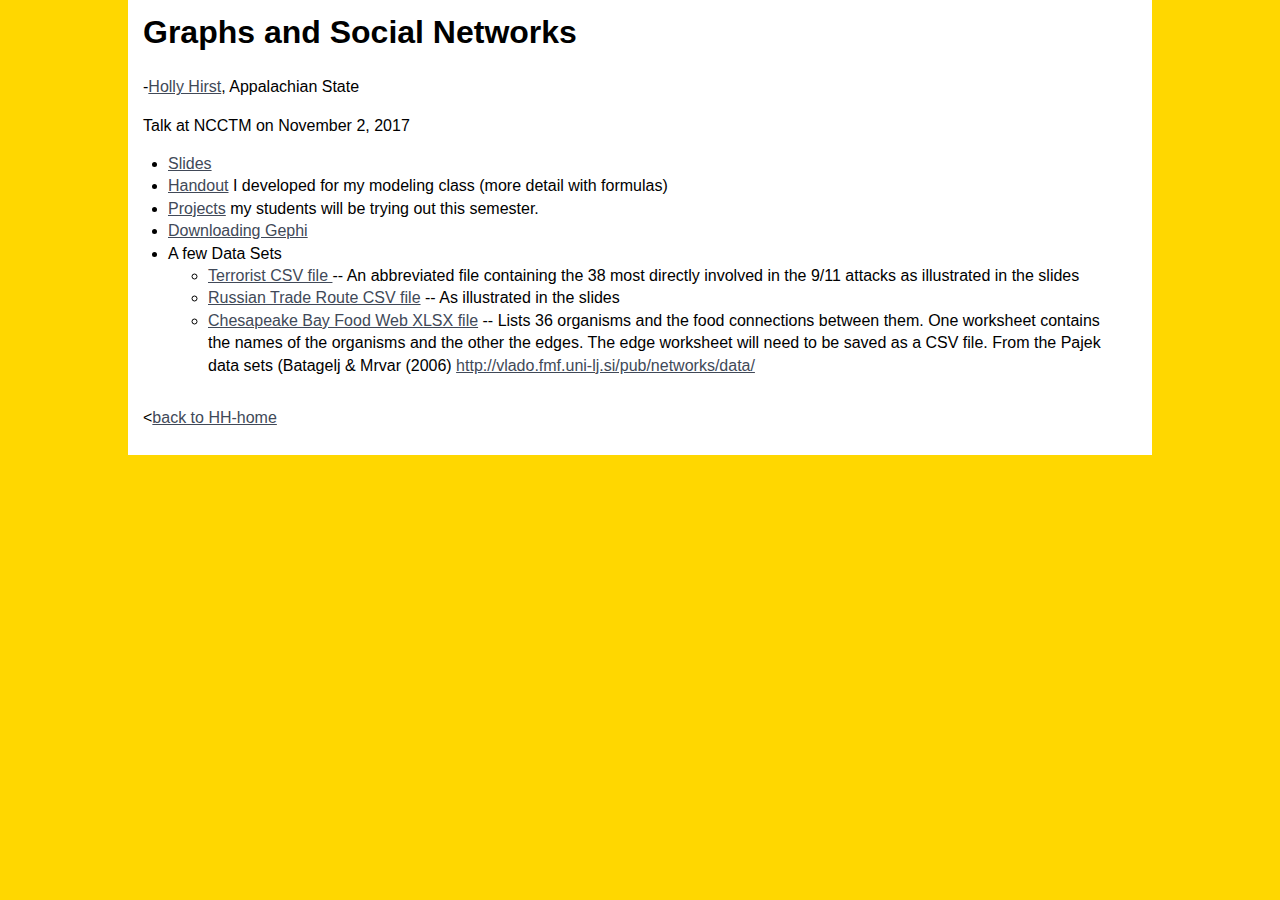
<file: talks/SocialNetworks/index.html>
<!DOCTYPE html PUBLIC "-//W3C//DTD XHTML 1.0 Transitional//EN" "http://www.w3.org/TR/xhtml1/DTD/xhtml1-transitional.dtd">
<html xmlns="http://www.w3.org/1999/xhtml">
<head>
<meta http-equiv="Content-Type" content="text/html; charset=UTF-8" />
<title>H Hirst NCCTM-17</title>
<style type="text/css">
<!--
body {
	font: 100%/1.4 Verdana, Arial, Helvetica, sans-serif;
	background-color: #FFD700;
	margin: 0;
	padding: 0;
	color: #000;
}

/* ~~ Element/tag selectors ~~ */
ul, ol, dl { /* Due to variations between browsers, it's best practices to zero padding and margin on lists. For consistency, you can either specify the amounts you want here, or on the list items (LI, DT, DD) they contain. Remember that what you do here will cascade to the .nav list unless you write a more specific selector. */
	padding: 0;
	margin: 0;
}
h1, h2, h3, h4, h5, h6, p {
	margin-top: 0;	 /* removing the top margin gets around an issue where margins can escape from their containing div. The remaining bottom margin will hold it away from any elements that follow. */
	padding-right: 15px;
	padding-left: 15px; /* adding the padding to the sides of the elements within the divs, instead of the divs themselves, gets rid of any box model math. A nested div with side padding can also be used as an alternate method. */
}
a img { /* this selector removes the default blue border displayed in some browsers around an image when it is surrounded by a link */
	border: none;
}

/* ~~ Styling for your site's links must remain in this order - including the group of selectors that create the hover effect. ~~ */
a:link {
	color:#414958;
	text-decoration: underline; /* unless you style your links to look extremely unique, it's best to provide underlines for quick visual identification */
}
a:visited {
	color: #4E5869;
	text-decoration: underline;
}
a:hover, a:active, a:focus { /* this group of selectors will give a keyboard navigator the same hover experience as the person using a mouse. */
	text-decoration: none;
}

/* ~~ this container surrounds all other divs giving them their percentage-based width ~~ */
.container {
	width: 80%;
	max-width: 1260px;/* a max-width may be desirable to keep this layout from getting too wide on a large monitor. This keeps line length more readable. IE6 does not respect this declaration. */
	min-width: 780px;/* a min-width may be desirable to keep this layout from getting too narrow. This keeps line length more readable in the side columns. IE6 does not respect this declaration. */
	background-color: #FFF;
	margin: 0 auto; /* the auto value on the sides, coupled with the width, centers the layout. It is not needed if you set the .container's width to 100%. */
}

/* ~~ This is the layout information. ~~ 

1) Padding is only placed on the top and/or bottom of the div. The elements within this div have padding on their sides. This saves you from any "box model math". Keep in mind, if you add any side padding or border to the div itself, it will be added to the width you define to create the *total* width. You may also choose to remove the padding on the element in the div and place a second div within it with no width and the padding necessary for your design.

*/
.content {
	padding: 10px 0;
}

/* ~~ This grouped selector gives the lists in the .content area space ~~ */
.content ul, .content ol { 
	padding: 0 15px 15px 40px; /* this padding mirrors the right padding in the headings and paragraph rule above. Padding was placed on the bottom for space between other elements on the lists and on the left to create the indention. These may be adjusted as you wish. */
}

/* ~~ miscellaneous float/clear classes ~~ */
.fltrt {  /* this class can be used to float an element right in your page. The floated element must precede the element it should be next to on the page. */
	float: right;
	margin-left: 8px;
}
.fltlft { /* this class can be used to float an element left in your page. The floated element must precede the element it should be next to on the page. */
	float: left;
	margin-right: 8px;
}
.clearfloat { /* this class can be placed on a <br /> or empty div as the final element following the last floated div (within the #container) if the overflow:hidden on the .container is removed */
	clear:both;
	height:0;
	font-size: 1px;
	line-height: 0px;
}
-->
</style></head>

<body>

<div class="container">
  <div class="content">
    <h1>Graphs and Social Networks</h1>
    <p>-<a href="../../index.html">Holly Hirst</a>, Appalachian State</p>
    <p>Talk at NCCTM on November 2, 2017</p>
    <ul>
      <li><a href="NCCTM-talk.pptx.pdf">Slides</a></li>
      <li><a href="intro-to-graphs.pdf">Handout</a> I developed for my modeling class (more detail with formulas)</li>
      <li><a href="Graph Projects.pdf">Projects</a> my students will be trying out this semester.</li>
      <li><a href="https://gephi.org/">Downloading Gephi</a></li>
      <li>A few Data Sets
        <ul>
          <li><a href="terrorist-network.csv">Terrorist CSV file </a>-- An abbreviated file containing the 38 most directly involved in the 9/11 attacks as illustrated in the slides</li>
          <li><a href="trade-route.csv">Russian Trade Route CSV file</a> -- As illustrated in the slides </li>
          <li><a href="chesapeake-foodweb.xlsx">Chesapeake Bay Food Web XLSX file</a> -- Lists 36 organisms and the food connections between them. One worksheet contains the names of the organisms and the other the edges. The edge worksheet will need to be saved as a CSV file. From the Pajek data sets (Batagelj  &amp;  Mrvar (2006) <a href="http://vlado.fmf.uni-lj.si/pub/networks/data/">http://vlado.fmf.uni-lj.si/pub/networks/data/</a></li>
        </ul>
      </li>
    </ul>
    <p>&lt;<a href="../../index.html">back to HH-home</a></p>
    <!-- end .content --></div>
  <!-- end .container --></div>
</body>
</html>
</file>
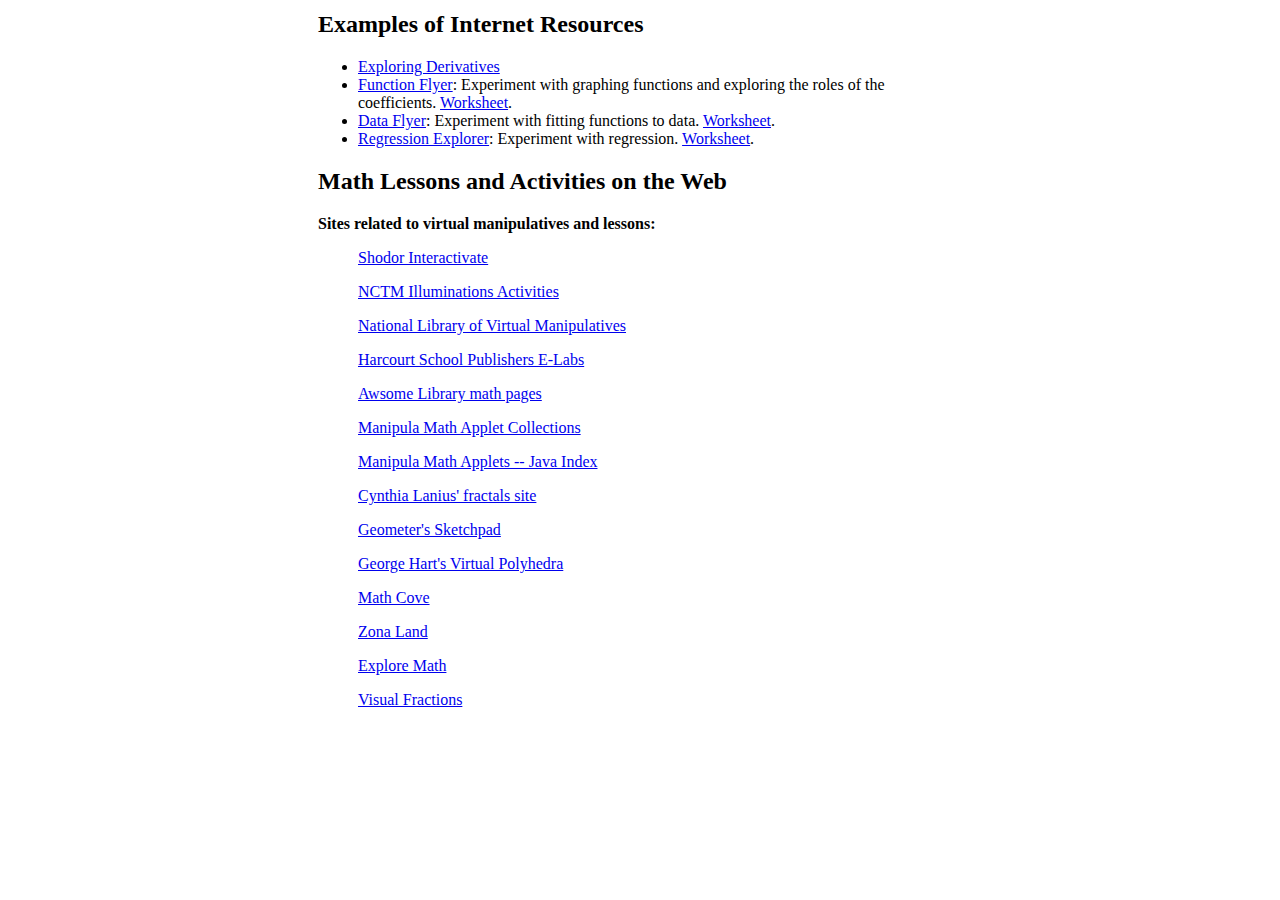
<file: talks/SageMath/sc2010/index.html>
<HTML>
<HEAD>
<TITLE>SC2010 Resources</title>
</HEAD>
<BODY BGCOLOR="white">

<CENTER><TABLE WIDTH=650><TR><TD>

<h2>Examples of Internet Resources</h2>

<ul>
<li><a href="http://mathdl.maa.org/images/upload_library/4/vol4/kaskosz/derapp.html" target=new>Exploring Derivatives</a></li>

<li><a href="http://www.shodor.org/interactivate/activities/FunctionFlyer/" target=new>Function Flyer</a>:
Experiment with graphing functions and exploring the roles of the coefficients. 
<a href="functionflyer.pdf">Worksheet</a>.</li>
<li><a href="http://www.shodor.org/interactivate/activities/dataFlyer/" target=new>Data Flyer</a>:
Experiment with fitting functions to data. 
<a href="dataflyer.pdf">Worksheet</a>.</li>
<li><a href="http://www.shodor.org/interactivate/activities/Regression/" target=new>Regression Explorer</a>:
Experiment with regression.
<a href="Regression-bears.pdf">Worksheet</a>.</li>


</ul>

<H2>Math Lessons and Activities on the Web</H2>

<P><B>Sites related to virtual manipulatives and lessons:</B></P><DIR>

<P><A HREF="http://www.shodor.org/interactivate/activities/">Shodor Interactivate</A></P>
<P><A HREF="http://illuminations.nctm.org/ActivitySearch.aspx">NCTM Illuminations Activities</A></P>
<P><A HREF="http://nlvm.usu.edu/">National Library of Virtual Manipulatives</A></P>
<P><A HREF="http://www.harcourtschool.com/menus/l_math.html">Harcourt School Publishers E-Labs</A></P>
<P><A HREF="http://www.awesomelibrary.org/Library/Materials_Search/Lesson_Plans/Math.html">Awsome Library math pages</A></P>
<P><A HREF="http://www.ies.co.jp/math/products/">Manipula Math Applet Collections</A></P>
<P><A HREF="http://www.ies.co.jp/math/java/index.html">Manipula Math Applets -- Java Index</A></P>
<P> <A HREF="http://math.rice.edu/~lanius/fractals/">Cynthia Lanius' fractals site</A></P>
<P><A HREF="http://www.keypress.com/sketchpad/java_gsp/">Geometer's Sketchpad</A></P>
<P> <A HREF="http://www.georgehart.com/virtual-polyhedra/vp.html">George Hart's Virtual Polyhedra</A></P>
<P><A HREF="http://www.utc.edu/~cpmawata/">Math Cove</A></P>
<P><A HREF="http://id.mind.net/~zona/">Zona Land</A></P>
<P> <A HREF="http://www.exploremath.com/">Explore Math</A></P>
<P> <A HREF="http://www.visualfractions.com/">Visual Fractions</A>

</dir>

</body>
</html>
</file>
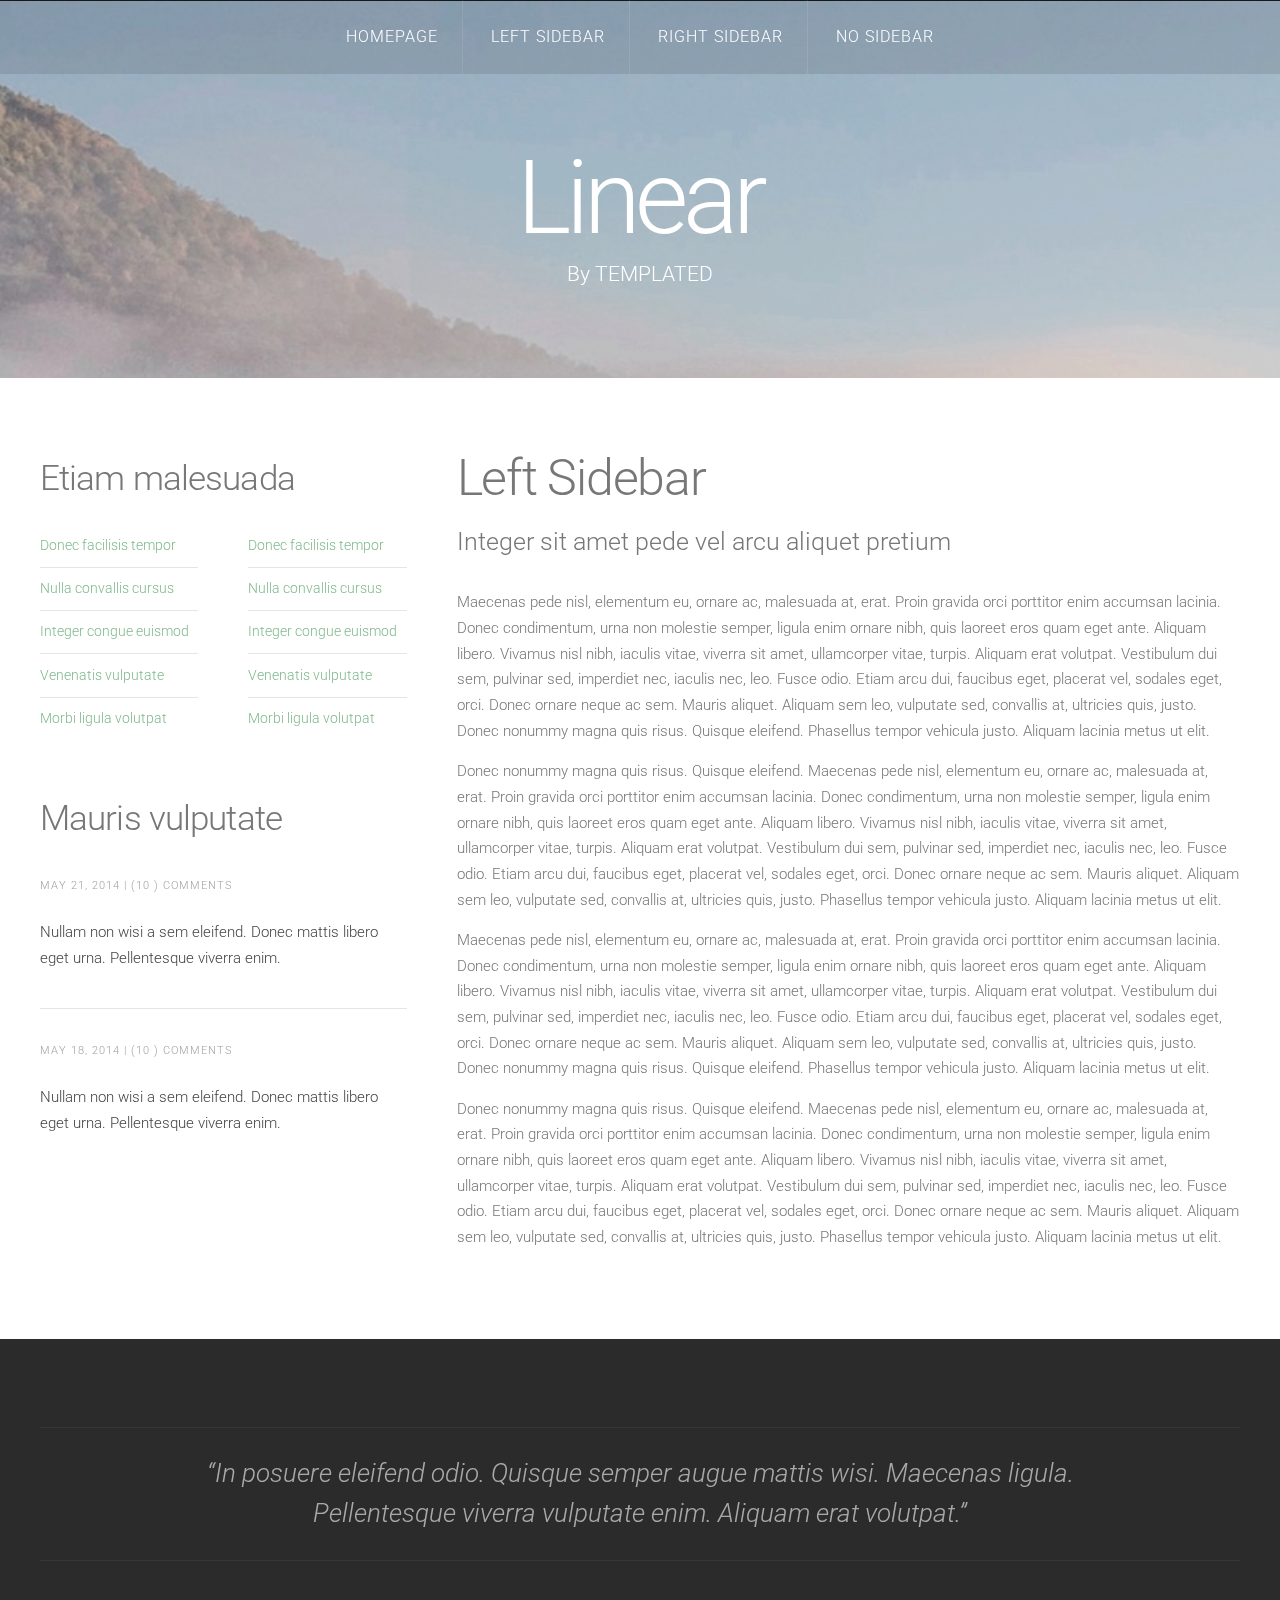
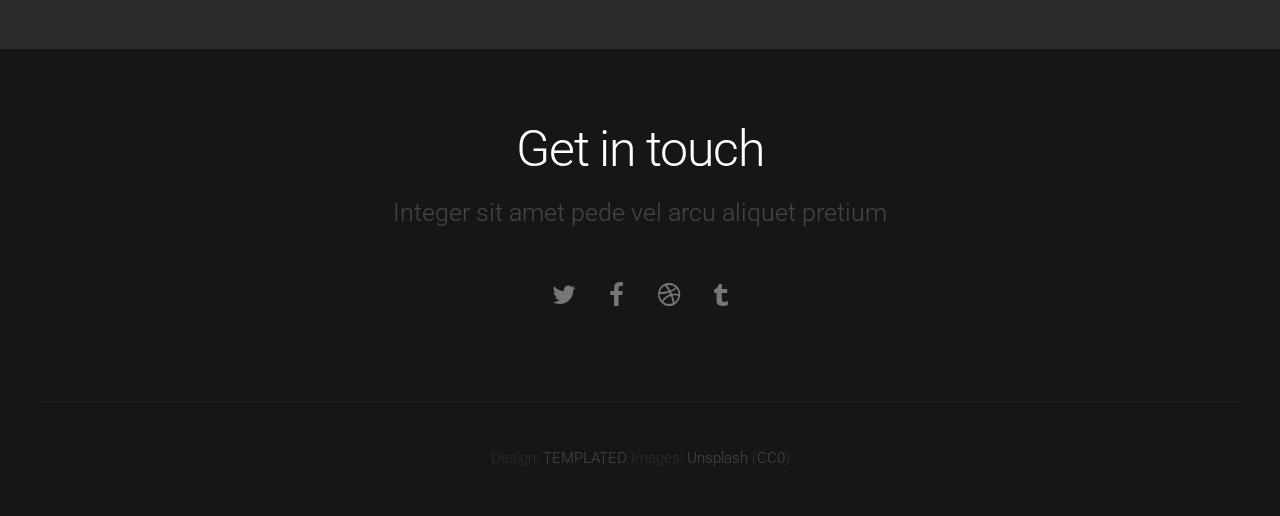
<file: left-sidebar.html>
<!DOCTYPE HTML>
<!--
	Linear by TEMPLATED
    templated.co @templatedco
    Released for free under the Creative Commons Attribution 3.0 license (templated.co/license)
-->
<html>
	<head>
		<title>Linear by TEMPLATED</title>
		<meta http-equiv="content-type" content="text/html; charset=utf-8" />
		<meta name="description" content="" />
		<meta name="keywords" content="" />
		<link href='http://fonts.googleapis.com/css?family=Roboto:400,100,300,700,500,900' rel='stylesheet' type='text/css'>
		<script src="http://ajax.googleapis.com/ajax/libs/jquery/1.11.0/jquery.min.js"></script>
		<script src="js/skel.min.js"></script>
		<script src="js/skel-panels.min.js"></script>
		<script src="js/init.js"></script>
		<noscript>
			<link rel="stylesheet" href="css/skel-noscript.css" />
			<link rel="stylesheet" href="css/style.css" />
			<link rel="stylesheet" href="css/style-desktop.css" />
		</noscript>
	</head>
	<body>

	<!-- Header -->
		<div id="header">
			<div id="nav-wrapper"> 
				<!-- Nav -->
				<nav id="nav">
					<ul>
						<li><a href="index.html">Homepage</a></li>
						<li class="active"><a href="left-sidebar.html">Left Sidebar</a></li>
						<li><a href="right-sidebar.html">Right Sidebar</a></li>
						<li><a href="no-sidebar.html">No Sidebar</a></li>
					</ul>
				</nav>
			</div>
			<div class="container"> 
				
				<!-- Logo -->
				<div id="logo">
					<h1><a href="#">Linear</a></h1>
					<span class="tag">By TEMPLATED</span>
				</div>
			</div>
		</div>
	<!-- Header --> 

	<!-- Main -->
		<div id="main">
			<div class="container">
				<div class="row">

					<!-- Sidebar -->
					<div id="sidebar" class="4u">
						<section>
							<header>
								<h2>Etiam malesuada</h2>
							</header>
							<div class="row">
								<section class="6u">
									<ul class="default">
										<li><a href="#">Donec facilisis tempor</a></li>
										<li><a href="#">Nulla convallis cursus</a></li>
										<li><a href="#">Integer congue euismod</a></li>
										<li><a href="#">Venenatis vulputate</a></li>
										<li><a href="#">Morbi ligula volutpat</a></li>
									</ul>
								</section>
								<section class="6u">
									<ul class="default">
										<li><a href="#">Donec facilisis tempor</a></li>
										<li><a href="#">Nulla convallis cursus</a></li>
										<li><a href="#">Integer congue euismod</a></li>
										<li><a href="#">Venenatis vulputate</a></li>
										<li><a href="#">Morbi ligula volutpat</a></li>
									</ul>
								</section>
							</div>
						</section>
						<section>
							<header>
								<h2>Mauris vulputate</h2>
							</header>
							<ul class="style">
								<li>
									<p class="posted">May 21, 2014  |  (10 )  Comments</p>
									<p><a href="#">Nullam non wisi a sem eleifend. Donec mattis libero eget urna. Pellentesque viverra enim.</a></p>
								</li>
								<li>
									<p class="posted">May 18, 2014  |  (10 )  Comments</p>
									<p><a href="#">Nullam non wisi a sem eleifend. Donec mattis libero eget urna. Pellentesque viverra enim.</a></p>
								</li>
							</ul>
						</section>
					</div>
					
					<!-- Content -->
					<div id="content" class="8u skel-cell-important">
						<section>
							<header>
								<h2>Left Sidebar</h2>
								<span class="byline">Integer sit amet pede vel arcu aliquet pretium</span>
							</header>
							<p>Maecenas pede nisl, elementum eu, ornare ac, malesuada at, erat. Proin gravida orci porttitor enim accumsan lacinia. Donec condimentum, urna non molestie semper, ligula enim ornare nibh, quis laoreet eros quam eget ante. Aliquam libero. Vivamus nisl nibh, iaculis vitae, viverra sit amet, ullamcorper vitae, turpis. Aliquam erat volutpat. Vestibulum dui sem, pulvinar sed, imperdiet nec, iaculis nec, leo. Fusce odio. Etiam arcu dui, faucibus eget, placerat vel, sodales eget, orci. Donec ornare neque ac sem. Mauris aliquet. Aliquam sem leo, vulputate sed, convallis at, ultricies quis, justo. Donec nonummy magna quis risus. Quisque eleifend. Phasellus tempor vehicula justo. Aliquam lacinia metus ut elit.</p>
							<p>Donec nonummy magna quis risus. Quisque eleifend. Maecenas pede nisl, elementum eu, ornare ac, malesuada at, erat. Proin gravida orci porttitor enim accumsan lacinia. Donec condimentum, urna non molestie semper, ligula enim ornare nibh, quis laoreet eros quam eget ante. Aliquam libero. Vivamus nisl nibh, iaculis vitae, viverra sit amet, ullamcorper vitae, turpis. Aliquam erat volutpat. Vestibulum dui sem, pulvinar sed, imperdiet nec, iaculis nec, leo. Fusce odio. Etiam arcu dui, faucibus eget, placerat vel, sodales eget, orci. Donec ornare neque ac sem. Mauris aliquet. Aliquam sem leo, vulputate sed, convallis at, ultricies quis, justo. Phasellus tempor vehicula justo. Aliquam lacinia metus ut elit.</p>
							<p>Maecenas pede nisl, elementum eu, ornare ac, malesuada at, erat. Proin gravida orci porttitor enim accumsan lacinia. Donec condimentum, urna non molestie semper, ligula enim ornare nibh, quis laoreet eros quam eget ante. Aliquam libero. Vivamus nisl nibh, iaculis vitae, viverra sit amet, ullamcorper vitae, turpis. Aliquam erat volutpat. Vestibulum dui sem, pulvinar sed, imperdiet nec, iaculis nec, leo. Fusce odio. Etiam arcu dui, faucibus eget, placerat vel, sodales eget, orci. Donec ornare neque ac sem. Mauris aliquet. Aliquam sem leo, vulputate sed, convallis at, ultricies quis, justo. Donec nonummy magna quis risus. Quisque eleifend. Phasellus tempor vehicula justo. Aliquam lacinia metus ut elit.</p>
							<p>Donec nonummy magna quis risus. Quisque eleifend. Maecenas pede nisl, elementum eu, ornare ac, malesuada at, erat. Proin gravida orci porttitor enim accumsan lacinia. Donec condimentum, urna non molestie semper, ligula enim ornare nibh, quis laoreet eros quam eget ante. Aliquam libero. Vivamus nisl nibh, iaculis vitae, viverra sit amet, ullamcorper vitae, turpis. Aliquam erat volutpat. Vestibulum dui sem, pulvinar sed, imperdiet nec, iaculis nec, leo. Fusce odio. Etiam arcu dui, faucibus eget, placerat vel, sodales eget, orci. Donec ornare neque ac sem. Mauris aliquet. Aliquam sem leo, vulputate sed, convallis at, ultricies quis, justo. Phasellus tempor vehicula justo. Aliquam lacinia metus ut elit.</p>
						</section>
					</div>

				</div>
			</div>
		</div>
	<!-- /Main -->

	<!-- Tweet -->
		<div id="tweet">
			<div class="container">
				<section>
					<blockquote>&ldquo;In posuere eleifend odio. Quisque semper augue mattis wisi. Maecenas ligula. Pellentesque viverra vulputate enim. Aliquam erat volutpat.&rdquo;</blockquote>
				</section>
			</div>
		</div>
	<!-- /Tweet -->

	<!-- Footer -->
		<div id="footer">
			<div class="container">
				<section>
					<header>
						<h2>Get in touch</h2>
						<span class="byline">Integer sit amet pede vel arcu aliquet pretium</span>
					</header>
					<ul class="contact">
						<li><a href="#" class="fa fa-twitter"><span>Twitter</span></a></li>
						<li class="active"><a href="#" class="fa fa-facebook"><span>Facebook</span></a></li>
						<li><a href="#" class="fa fa-dribbble"><span>Pinterest</span></a></li>
						<li><a href="#" class="fa fa-tumblr"><span>Google+</span></a></li>
					</ul>
				</section>
			</div>
		</div>
	<!-- /Footer -->

	<!-- Copyright -->
		<div id="copyright">
			<div class="container">
				Design: <a href="http://templated.co">TEMPLATED</a> Images: <a href="http://unsplash.com">Unsplash</a> (<a href="http://unsplash.com/cc0">CC0</a>)
			</div>
		</div>


	</body>
</html>
</file>
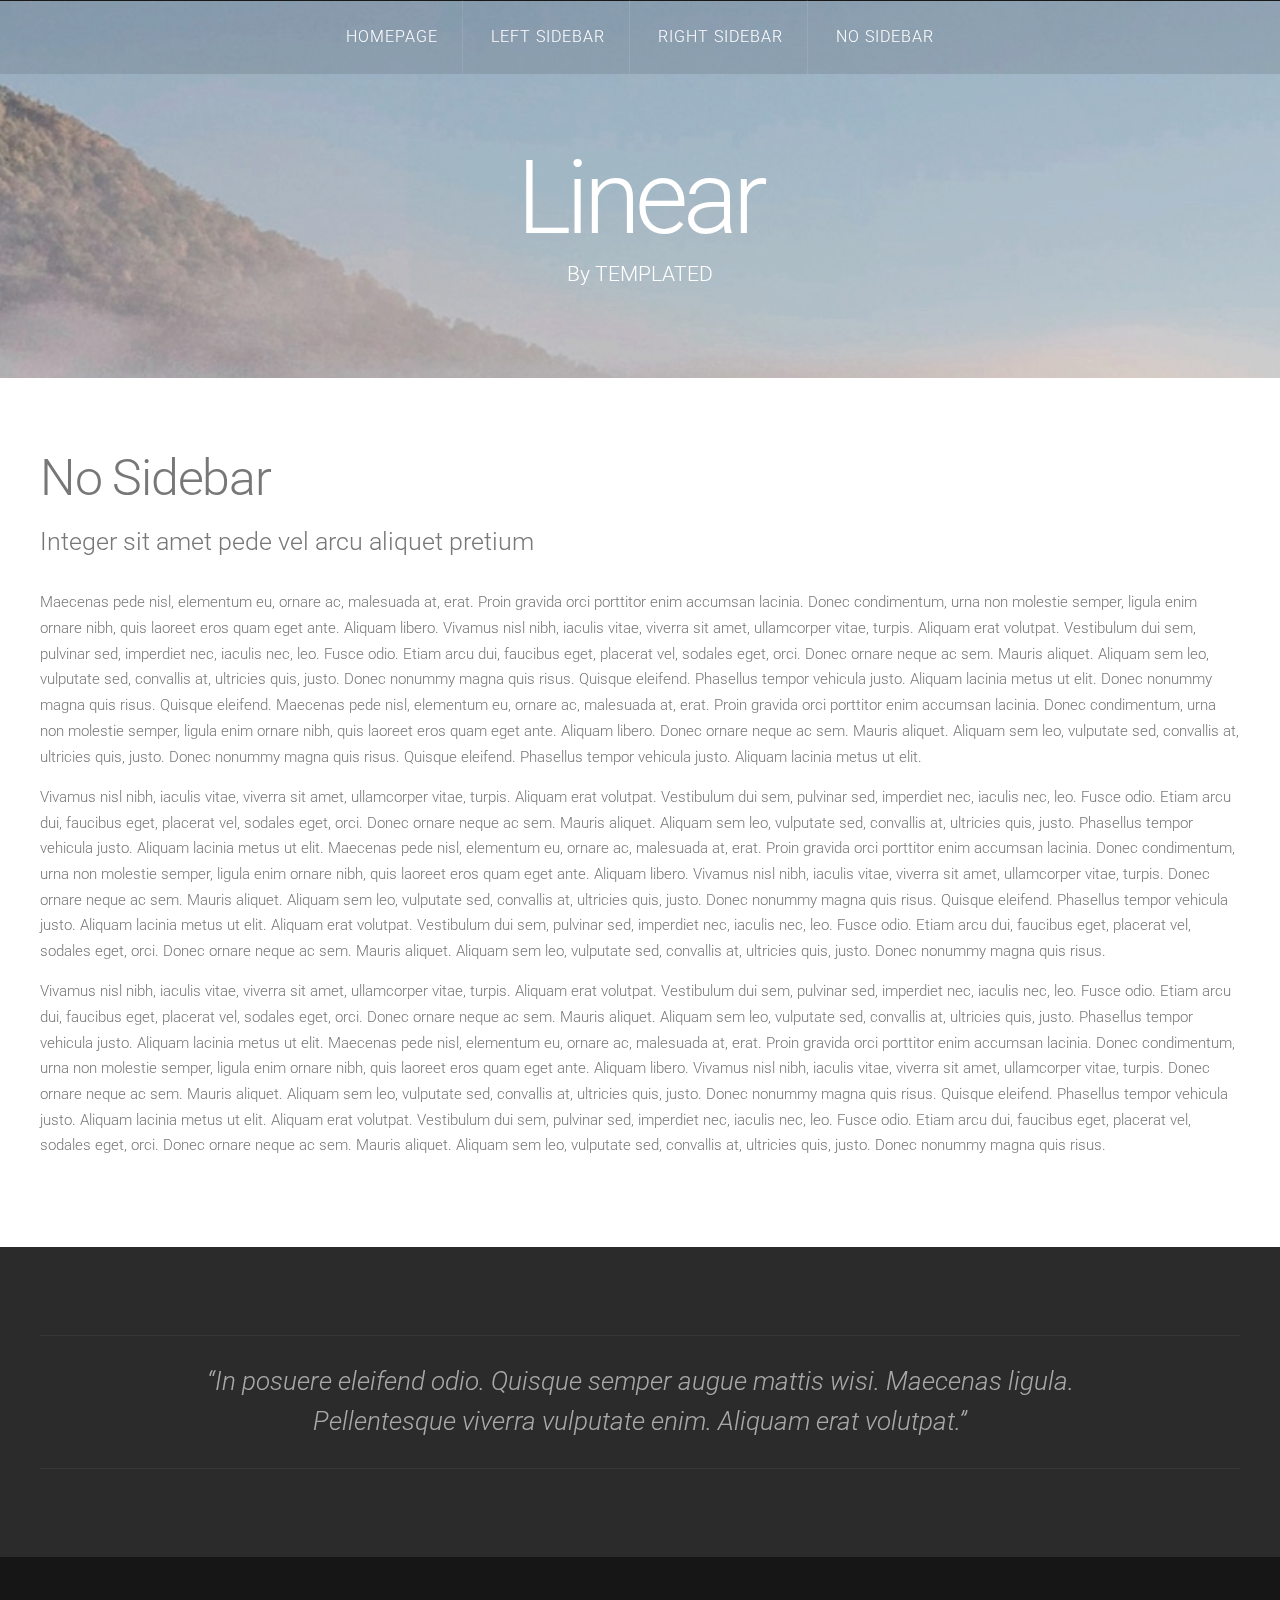
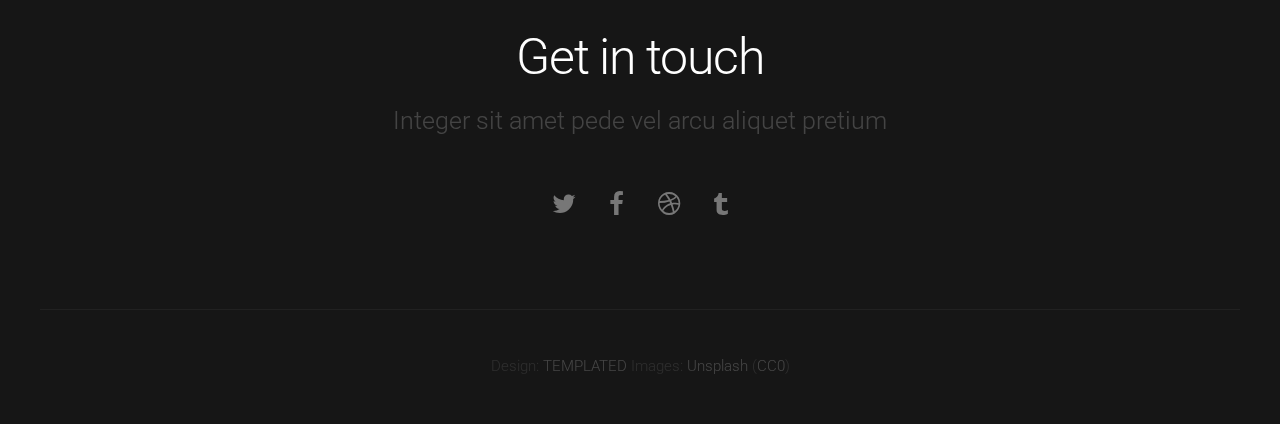
<file: no-sidebar.html>
<!DOCTYPE HTML>
<!--
	Linear by TEMPLATED
    templated.co @templatedco
    Released for free under the Creative Commons Attribution 3.0 license (templated.co/license)
-->
<html>
	<head>
		<title>Linear by TEMPLATED</title>
		<meta http-equiv="content-type" content="text/html; charset=utf-8" />
		<meta name="description" content="" />
		<meta name="keywords" content="" />
		<link href='http://fonts.googleapis.com/css?family=Roboto:400,100,300,700,500,900' rel='stylesheet' type='text/css'>
		<script src="http://ajax.googleapis.com/ajax/libs/jquery/1.11.0/jquery.min.js"></script>
		<script src="js/skel.min.js"></script>
		<script src="js/skel-panels.min.js"></script>
		<script src="js/init.js"></script>
		<noscript>
			<link rel="stylesheet" href="css/skel-noscript.css" />
			<link rel="stylesheet" href="css/style.css" />
			<link rel="stylesheet" href="css/style-desktop.css" />
		</noscript>
	</head>
	<body>

	<!-- Header -->
		<div id="header">
			<div id="nav-wrapper"> 
				<!-- Nav -->
				<nav id="nav">
					<ul>
						<li><a href="index.html">Homepage</a></li>
						<li><a href="left-sidebar.html">Left Sidebar</a></li>
						<li><a href="right-sidebar.html">Right Sidebar</a></li>
						<li class="active"><a href="no-sidebar.html">No Sidebar</a></li>
					</ul>
				</nav>
			</div>
			<div class="container"> 
				
				<!-- Logo -->
				<div id="logo">
					<h1><a href="#">Linear</a></h1>
					<span class="tag">By TEMPLATED</span>
				</div>
			</div>
		</div>
	<!-- Header --> 

	<!-- Main -->
		<div id="main">
			<div id="content" class="container">
				<section>
					<header>
						<h2>No Sidebar</h2>
						<span class="byline">Integer sit amet pede vel arcu aliquet pretium</span>
					</header>
					<p>Maecenas pede nisl, elementum eu, ornare ac, malesuada at, erat. Proin gravida orci porttitor enim accumsan lacinia. Donec condimentum, urna non molestie semper, ligula enim ornare nibh, quis laoreet eros quam eget ante. Aliquam libero. Vivamus nisl nibh, iaculis vitae, viverra sit amet, ullamcorper vitae, turpis. Aliquam erat volutpat. Vestibulum dui sem, pulvinar sed, imperdiet nec, iaculis nec, leo. Fusce odio. Etiam arcu dui, faucibus eget, placerat vel, sodales eget, orci. Donec ornare neque ac sem. Mauris aliquet. Aliquam sem leo, vulputate sed, convallis at, ultricies quis, justo. Donec nonummy magna quis risus. Quisque eleifend. Phasellus tempor vehicula justo. Aliquam lacinia metus ut elit. Donec nonummy magna quis risus. Quisque eleifend. Maecenas pede nisl, elementum eu, ornare ac, malesuada at, erat. Proin gravida orci porttitor enim accumsan lacinia. Donec condimentum, urna non molestie semper, ligula enim ornare nibh, quis laoreet eros quam eget ante. Aliquam libero. Donec ornare neque ac sem. Mauris aliquet. Aliquam sem leo, vulputate sed, convallis at, ultricies quis, justo. Donec nonummy magna quis risus. Quisque eleifend. Phasellus tempor vehicula justo. Aliquam lacinia metus ut elit.</p>
					<p>Vivamus nisl nibh, iaculis vitae, viverra sit amet, ullamcorper vitae, turpis. Aliquam erat volutpat. Vestibulum dui sem, pulvinar sed, imperdiet nec, iaculis nec, leo. Fusce odio. Etiam arcu dui, faucibus eget, placerat vel, sodales eget, orci. Donec ornare neque ac sem. Mauris aliquet. Aliquam sem leo, vulputate sed, convallis at, ultricies quis, justo. Phasellus tempor vehicula justo. Aliquam lacinia metus ut elit. Maecenas pede nisl, elementum eu, ornare ac, malesuada at, erat. Proin gravida orci porttitor enim accumsan lacinia. Donec condimentum, urna non molestie semper, ligula enim ornare nibh, quis laoreet eros quam eget ante. Aliquam libero. Vivamus nisl nibh, iaculis vitae, viverra sit amet, ullamcorper vitae, turpis. Donec ornare neque ac sem. Mauris aliquet. Aliquam sem leo, vulputate sed, convallis at, ultricies quis, justo. Donec nonummy magna quis risus. Quisque eleifend. Phasellus tempor vehicula justo. Aliquam lacinia metus ut elit. Aliquam erat volutpat. Vestibulum dui sem, pulvinar sed, imperdiet nec, iaculis nec, leo. Fusce odio. Etiam arcu dui, faucibus eget, placerat vel, sodales eget, orci. Donec ornare neque ac sem. Mauris aliquet. Aliquam sem leo, vulputate sed, convallis at, ultricies quis, justo. Donec nonummy magna quis risus.</p>
					<p>Vivamus nisl nibh, iaculis vitae, viverra sit amet, ullamcorper vitae, turpis. Aliquam erat volutpat. Vestibulum dui sem, pulvinar sed, imperdiet nec, iaculis nec, leo. Fusce odio. Etiam arcu dui, faucibus eget, placerat vel, sodales eget, orci. Donec ornare neque ac sem. Mauris aliquet. Aliquam sem leo, vulputate sed, convallis at, ultricies quis, justo. Phasellus tempor vehicula justo. Aliquam lacinia metus ut elit. Maecenas pede nisl, elementum eu, ornare ac, malesuada at, erat. Proin gravida orci porttitor enim accumsan lacinia. Donec condimentum, urna non molestie semper, ligula enim ornare nibh, quis laoreet eros quam eget ante. Aliquam libero. Vivamus nisl nibh, iaculis vitae, viverra sit amet, ullamcorper vitae, turpis. Donec ornare neque ac sem. Mauris aliquet. Aliquam sem leo, vulputate sed, convallis at, ultricies quis, justo. Donec nonummy magna quis risus. Quisque eleifend. Phasellus tempor vehicula justo. Aliquam lacinia metus ut elit. Aliquam erat volutpat. Vestibulum dui sem, pulvinar sed, imperdiet nec, iaculis nec, leo. Fusce odio. Etiam arcu dui, faucibus eget, placerat vel, sodales eget, orci. Donec ornare neque ac sem. Mauris aliquet. Aliquam sem leo, vulputate sed, convallis at, ultricies quis, justo. Donec nonummy magna quis risus.</p>							

				</section>
			</div>
		</div>
	<!-- /Main -->

	<!-- Tweet -->
		<div id="tweet">
			<div class="container">
				<section>
					<blockquote>&ldquo;In posuere eleifend odio. Quisque semper augue mattis wisi. Maecenas ligula. Pellentesque viverra vulputate enim. Aliquam erat volutpat.&rdquo;</blockquote>
				</section>
			</div>
		</div>
	<!-- /Tweet -->

	<!-- Footer -->
		<div id="footer">
			<div class="container">
				<section>
					<header>
						<h2>Get in touch</h2>
						<span class="byline">Integer sit amet pede vel arcu aliquet pretium</span>
					</header>
					<ul class="contact">
						<li><a href="#" class="fa fa-twitter"><span>Twitter</span></a></li>
						<li class="active"><a href="#" class="fa fa-facebook"><span>Facebook</span></a></li>
						<li><a href="#" class="fa fa-dribbble"><span>Pinterest</span></a></li>
						<li><a href="#" class="fa fa-tumblr"><span>Google+</span></a></li>
					</ul>
				</section>
			</div>
		</div>
	<!-- /Footer -->

	<!-- Copyright -->
		<div id="copyright">
			<div class="container">
				Design: <a href="http://templated.co">TEMPLATED</a> Images: <a href="http://unsplash.com">Unsplash</a> (<a href="http://unsplash.com/cc0">CC0</a>)
			</div>
		</div>


	</body>
</html>
</file>
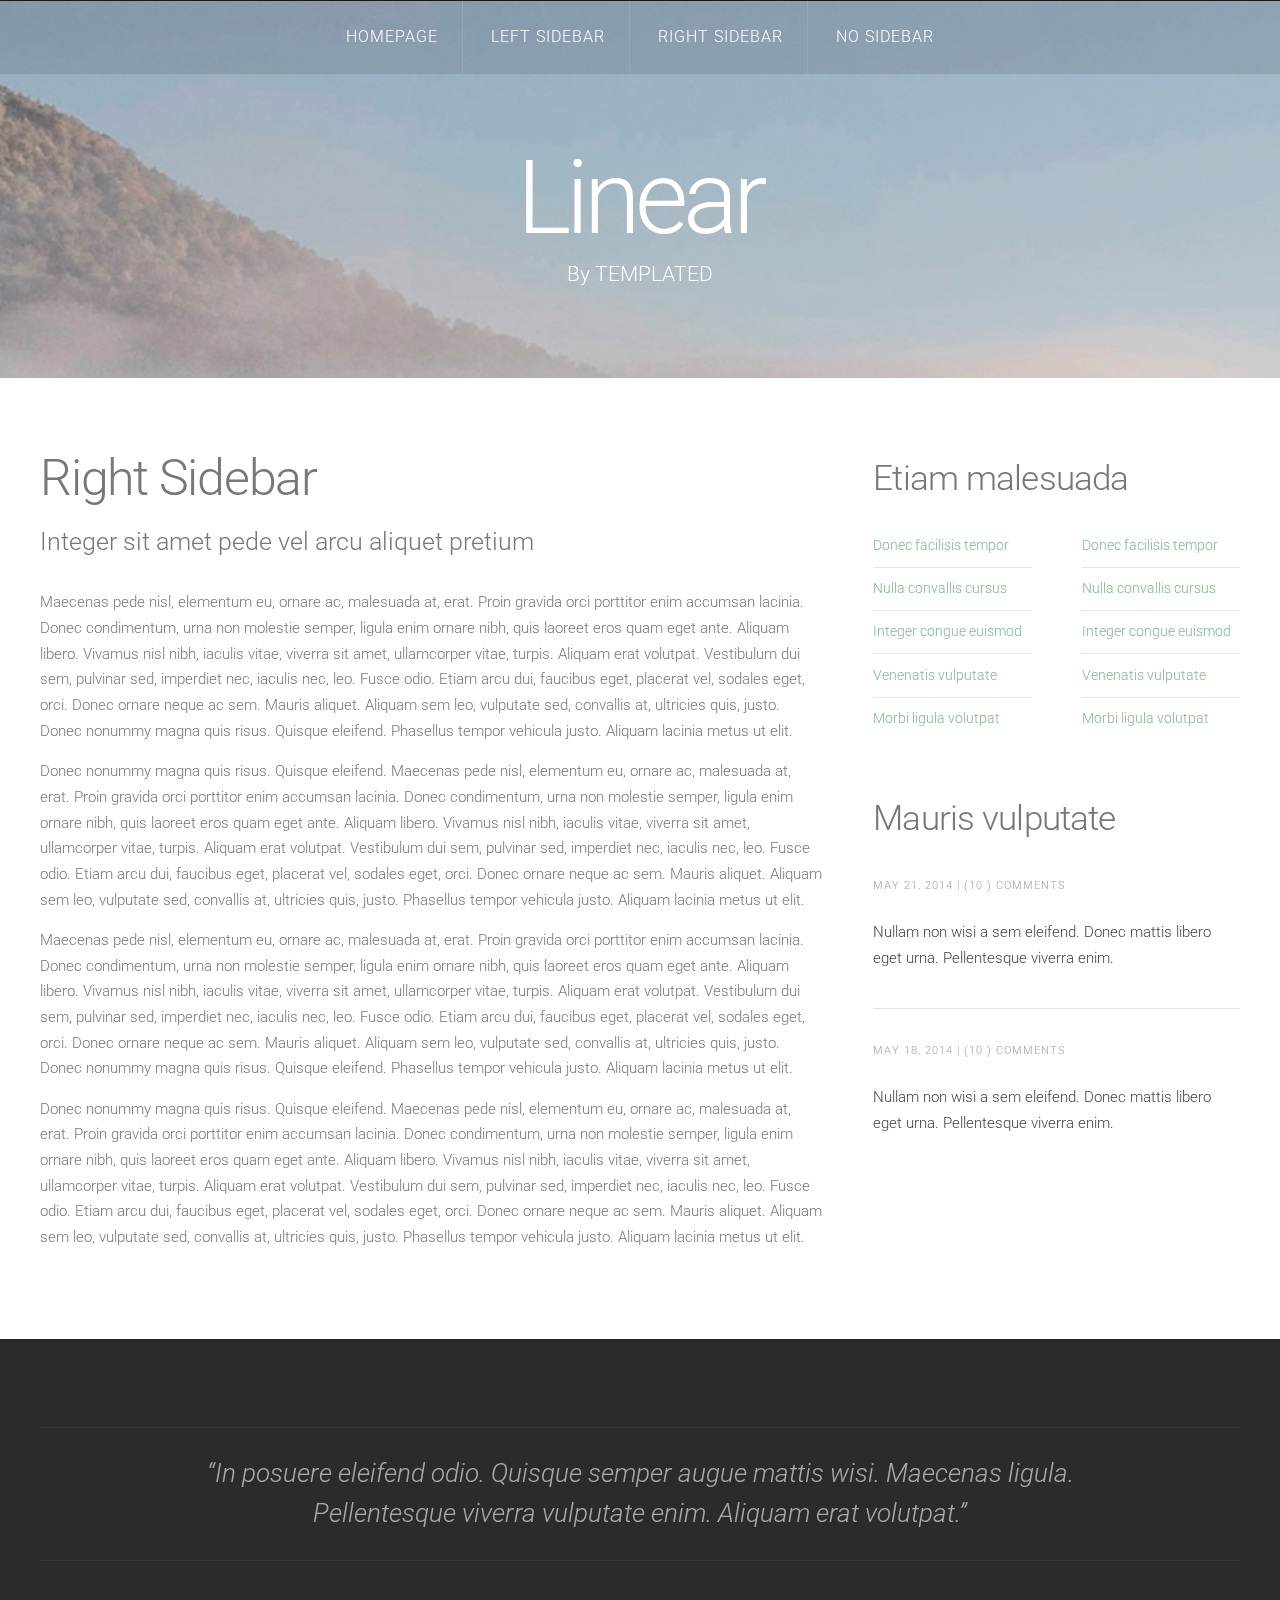
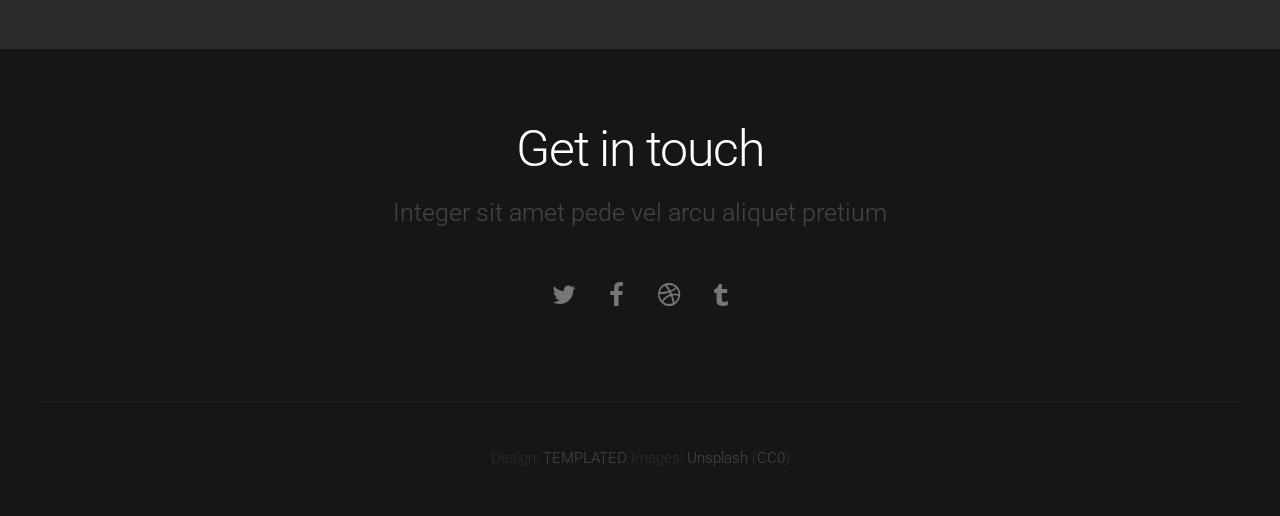
<file: right-sidebar.html>
<!DOCTYPE HTML>
<!--
	Linear by TEMPLATED
    templated.co @templatedco
    Released for free under the Creative Commons Attribution 3.0 license (templated.co/license)
-->
<html>
	<head>
		<title>Linear by TEMPLATED</title>
		<meta http-equiv="content-type" content="text/html; charset=utf-8" />
		<meta name="description" content="" />
		<meta name="keywords" content="" />
		<link href='http://fonts.googleapis.com/css?family=Roboto:400,100,300,700,500,900' rel='stylesheet' type='text/css'>
		<script src="http://ajax.googleapis.com/ajax/libs/jquery/1.11.0/jquery.min.js"></script>
		<script src="js/skel.min.js"></script>
		<script src="js/skel-panels.min.js"></script>
		<script src="js/init.js"></script>
		<noscript>
			<link rel="stylesheet" href="css/skel-noscript.css" />
			<link rel="stylesheet" href="css/style.css" />
			<link rel="stylesheet" href="css/style-desktop.css" />
		</noscript>
	</head>
	<body>

	<!-- Header -->
		<div id="header">
			<div id="nav-wrapper"> 
				<!-- Nav -->
				<nav id="nav">
					<ul>
						<li><a href="index.html">Homepage</a></li>
						<li><a href="left-sidebar.html">Left Sidebar</a></li>
						<li class="active"><a href="right-sidebar.html">Right Sidebar</a></li>
						<li><a href="no-sidebar.html">No Sidebar</a></li>
					</ul>
				</nav>
			</div>
			<div class="container"> 
				
				<!-- Logo -->
				<div id="logo">
					<h1><a href="#">Linear</a></h1>
					<span class="tag">By TEMPLATED</span>
				</div>
			</div>
		</div>
	<!-- Header --> 

	<!-- Main -->
		<div id="main">
			<div class="container">
				<div class="row">

					<!-- Content -->
					<div id="content" class="8u skel-cell-important">
						<section>
							<header>
								<h2>Right Sidebar</h2>
								<span class="byline">Integer sit amet pede vel arcu aliquet pretium</span>
							</header>
							<p>Maecenas pede nisl, elementum eu, ornare ac, malesuada at, erat. Proin gravida orci porttitor enim accumsan lacinia. Donec condimentum, urna non molestie semper, ligula enim ornare nibh, quis laoreet eros quam eget ante. Aliquam libero. Vivamus nisl nibh, iaculis vitae, viverra sit amet, ullamcorper vitae, turpis. Aliquam erat volutpat. Vestibulum dui sem, pulvinar sed, imperdiet nec, iaculis nec, leo. Fusce odio. Etiam arcu dui, faucibus eget, placerat vel, sodales eget, orci. Donec ornare neque ac sem. Mauris aliquet. Aliquam sem leo, vulputate sed, convallis at, ultricies quis, justo. Donec nonummy magna quis risus. Quisque eleifend. Phasellus tempor vehicula justo. Aliquam lacinia metus ut elit.</p>
							<p>Donec nonummy magna quis risus. Quisque eleifend. Maecenas pede nisl, elementum eu, ornare ac, malesuada at, erat. Proin gravida orci porttitor enim accumsan lacinia. Donec condimentum, urna non molestie semper, ligula enim ornare nibh, quis laoreet eros quam eget ante. Aliquam libero. Vivamus nisl nibh, iaculis vitae, viverra sit amet, ullamcorper vitae, turpis. Aliquam erat volutpat. Vestibulum dui sem, pulvinar sed, imperdiet nec, iaculis nec, leo. Fusce odio. Etiam arcu dui, faucibus eget, placerat vel, sodales eget, orci. Donec ornare neque ac sem. Mauris aliquet. Aliquam sem leo, vulputate sed, convallis at, ultricies quis, justo. Phasellus tempor vehicula justo. Aliquam lacinia metus ut elit.</p>
							<p>Maecenas pede nisl, elementum eu, ornare ac, malesuada at, erat. Proin gravida orci porttitor enim accumsan lacinia. Donec condimentum, urna non molestie semper, ligula enim ornare nibh, quis laoreet eros quam eget ante. Aliquam libero. Vivamus nisl nibh, iaculis vitae, viverra sit amet, ullamcorper vitae, turpis. Aliquam erat volutpat. Vestibulum dui sem, pulvinar sed, imperdiet nec, iaculis nec, leo. Fusce odio. Etiam arcu dui, faucibus eget, placerat vel, sodales eget, orci. Donec ornare neque ac sem. Mauris aliquet. Aliquam sem leo, vulputate sed, convallis at, ultricies quis, justo. Donec nonummy magna quis risus. Quisque eleifend. Phasellus tempor vehicula justo. Aliquam lacinia metus ut elit.</p>
							<p>Donec nonummy magna quis risus. Quisque eleifend. Maecenas pede nisl, elementum eu, ornare ac, malesuada at, erat. Proin gravida orci porttitor enim accumsan lacinia. Donec condimentum, urna non molestie semper, ligula enim ornare nibh, quis laoreet eros quam eget ante. Aliquam libero. Vivamus nisl nibh, iaculis vitae, viverra sit amet, ullamcorper vitae, turpis. Aliquam erat volutpat. Vestibulum dui sem, pulvinar sed, imperdiet nec, iaculis nec, leo. Fusce odio. Etiam arcu dui, faucibus eget, placerat vel, sodales eget, orci. Donec ornare neque ac sem. Mauris aliquet. Aliquam sem leo, vulputate sed, convallis at, ultricies quis, justo. Phasellus tempor vehicula justo. Aliquam lacinia metus ut elit.</p>
						</section>
					</div>

					<!-- Sidebar -->
					<div id="sidebar" class="4u">
						<section>
							<header>
								<h2>Etiam malesuada</h2>
							</header>
							<div class="row">
								<section class="6u">
									<ul class="default">
										<li><a href="#">Donec facilisis tempor</a></li>
										<li><a href="#">Nulla convallis cursus</a></li>
										<li><a href="#">Integer congue euismod</a></li>
										<li><a href="#">Venenatis vulputate</a></li>
										<li><a href="#">Morbi ligula volutpat</a></li>
									</ul>
								</section>
								<section class="6u">
									<ul class="default">
										<li><a href="#">Donec facilisis tempor</a></li>
										<li><a href="#">Nulla convallis cursus</a></li>
										<li><a href="#">Integer congue euismod</a></li>
										<li><a href="#">Venenatis vulputate</a></li>
										<li><a href="#">Morbi ligula volutpat</a></li>
									</ul>
								</section>
							</div>
						</section>
						<section>
							<header>
								<h2>Mauris vulputate</h2>
							</header>
							<ul class="style">
								<li>
									<p class="posted">May 21, 2014  |  (10 )  Comments</p>
									<p><a href="#">Nullam non wisi a sem eleifend. Donec mattis libero eget urna. Pellentesque viverra enim.</a></p>
								</li>
								<li>
									<p class="posted">May 18, 2014  |  (10 )  Comments</p>
									<p><a href="#">Nullam non wisi a sem eleifend. Donec mattis libero eget urna. Pellentesque viverra enim.</a></p>
								</li>
							</ul>
						</section>
					</div>
					
				</div>
			</div>
		</div>
	<!-- /Main -->

	<!-- Tweet -->
		<div id="tweet">
			<div class="container">
				<section>
					<blockquote>&ldquo;In posuere eleifend odio. Quisque semper augue mattis wisi. Maecenas ligula. Pellentesque viverra vulputate enim. Aliquam erat volutpat.&rdquo;</blockquote>
				</section>
			</div>
		</div>
	<!-- /Tweet -->

	<!-- Footer -->
		<div id="footer">
			<div class="container">
				<section>
					<header>
						<h2>Get in touch</h2>
						<span class="byline">Integer sit amet pede vel arcu aliquet pretium</span>
					</header>
					<ul class="contact">
						<li><a href="#" class="fa fa-twitter"><span>Twitter</span></a></li>
						<li class="active"><a href="#" class="fa fa-facebook"><span>Facebook</span></a></li>
						<li><a href="#" class="fa fa-dribbble"><span>Pinterest</span></a></li>
						<li><a href="#" class="fa fa-tumblr"><span>Google+</span></a></li>
					</ul>
				</section>
			</div>
		</div>
	<!-- /Footer -->

	<!-- Copyright -->
		<div id="copyright">
			<div class="container">
				Design: <a href="http://templated.co">TEMPLATED</a> Images: <a href="http://unsplash.com">Unsplash</a> (<a href="http://unsplash.com/cc0">CC0</a>)
			</div>
		</div>


	</body>
</html>
</file>
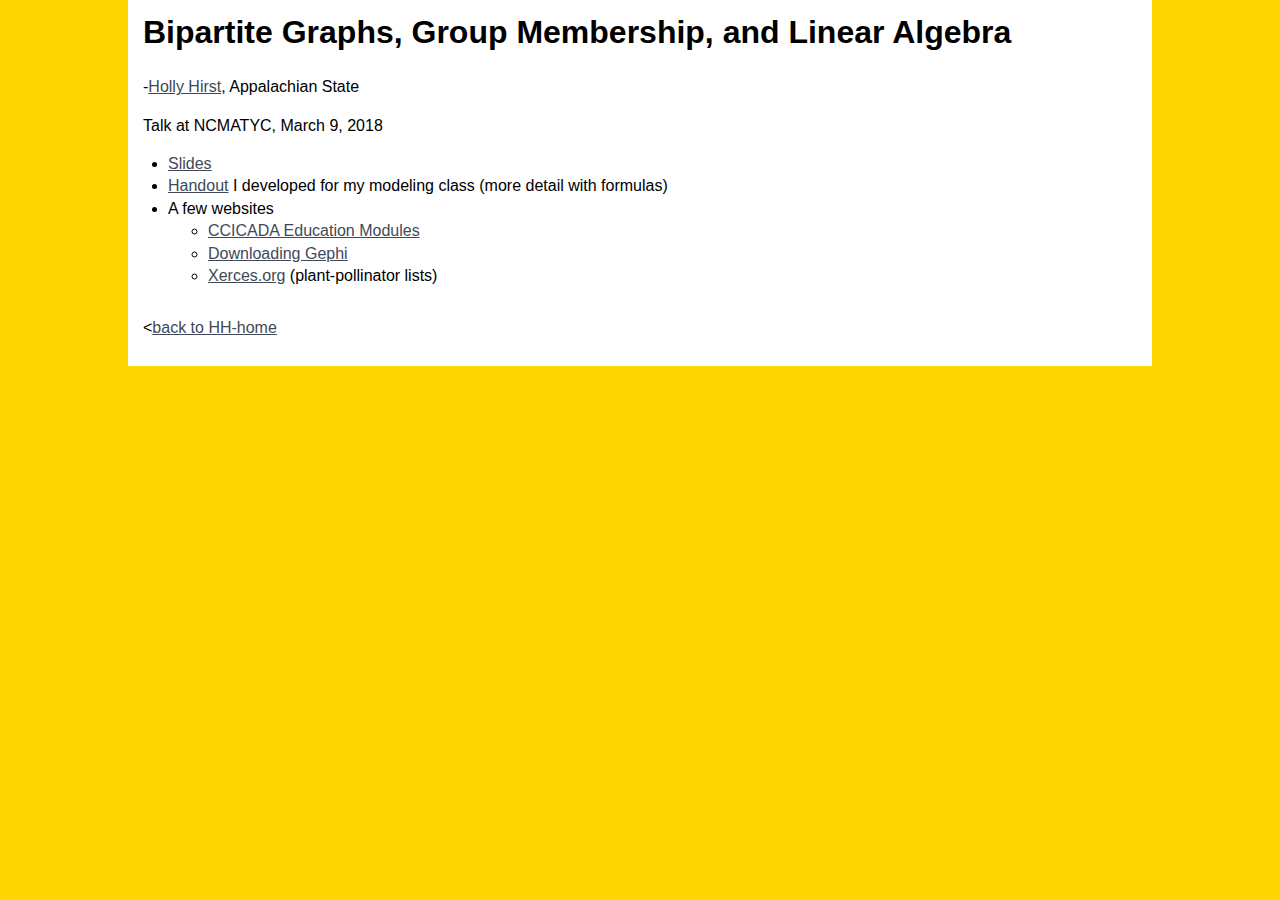
<file: talks/SocialNetworks/bipartite.html>
<!DOCTYPE html PUBLIC "-//W3C//DTD XHTML 1.0 Transitional//EN" "http://www.w3.org/TR/xhtml1/DTD/xhtml1-transitional.dtd">
<html xmlns="http://www.w3.org/1999/xhtml">
<head>
<meta http-equiv="Content-Type" content="text/html; charset=UTF-8" />
<title>H Hirst NCMATYC-18</title>
<style type="text/css">
<!--
body {
	font: 100%/1.4 Verdana, Arial, Helvetica, sans-serif;
	background-color: #FFD700;
	margin: 0;
	padding: 0;
	color: #000;
}

/* ~~ Element/tag selectors ~~ */
ul, ol, dl { /* Due to variations between browsers, it's best practices to zero padding and margin on lists. For consistency, you can either specify the amounts you want here, or on the list items (LI, DT, DD) they contain. Remember that what you do here will cascade to the .nav list unless you write a more specific selector. */
	padding: 0;
	margin: 0;
}
h1, h2, h3, h4, h5, h6, p {
	margin-top: 0;	 /* removing the top margin gets around an issue where margins can escape from their containing div. The remaining bottom margin will hold it away from any elements that follow. */
	padding-right: 15px;
	padding-left: 15px; /* adding the padding to the sides of the elements within the divs, instead of the divs themselves, gets rid of any box model math. A nested div with side padding can also be used as an alternate method. */
}
a img { /* this selector removes the default blue border displayed in some browsers around an image when it is surrounded by a link */
	border: none;
}

/* ~~ Styling for your site's links must remain in this order - including the group of selectors that create the hover effect. ~~ */
a:link {
	color:#414958;
	text-decoration: underline; /* unless you style your links to look extremely unique, it's best to provide underlines for quick visual identification */
}
a:visited {
	color: #4E5869;
	text-decoration: underline;
}
a:hover, a:active, a:focus { /* this group of selectors will give a keyboard navigator the same hover experience as the person using a mouse. */
	text-decoration: none;
}

/* ~~ this container surrounds all other divs giving them their percentage-based width ~~ */
.container {
	width: 80%;
	max-width: 1260px;/* a max-width may be desirable to keep this layout from getting too wide on a large monitor. This keeps line length more readable. IE6 does not respect this declaration. */
	min-width: 780px;/* a min-width may be desirable to keep this layout from getting too narrow. This keeps line length more readable in the side columns. IE6 does not respect this declaration. */
	background-color: #FFF;
	margin: 0 auto; /* the auto value on the sides, coupled with the width, centers the layout. It is not needed if you set the .container's width to 100%. */
}

/* ~~ This is the layout information. ~~ 

1) Padding is only placed on the top and/or bottom of the div. The elements within this div have padding on their sides. This saves you from any "box model math". Keep in mind, if you add any side padding or border to the div itself, it will be added to the width you define to create the *total* width. You may also choose to remove the padding on the element in the div and place a second div within it with no width and the padding necessary for your design.

*/
.content {
	padding: 10px 0;
}

/* ~~ This grouped selector gives the lists in the .content area space ~~ */
.content ul, .content ol { 
	padding: 0 15px 15px 40px; /* this padding mirrors the right padding in the headings and paragraph rule above. Padding was placed on the bottom for space between other elements on the lists and on the left to create the indention. These may be adjusted as you wish. */
}

/* ~~ miscellaneous float/clear classes ~~ */
.fltrt {  /* this class can be used to float an element right in your page. The floated element must precede the element it should be next to on the page. */
	float: right;
	margin-left: 8px;
}
.fltlft { /* this class can be used to float an element left in your page. The floated element must precede the element it should be next to on the page. */
	float: left;
	margin-right: 8px;
}
.clearfloat { /* this class can be placed on a <br /> or empty div as the final element following the last floated div (within the #container) if the overflow:hidden on the .container is removed */
	clear:both;
	height:0;
	font-size: 1px;
	line-height: 0px;
}
-->
</style></head>

<body>

<div class="container">
  <div class="content">
    <h1>Bipartite Graphs, Group Membership, and Linear Algebra</h1>
    <p>-<a href="../../index.html">Holly Hirst</a>, Appalachian State</p>
    <p>Talk at NCMATYC, March 9, 2018</p>
    <ul>
      <li><a href="ncmatyc-bipartite.pdf">Slides</a></li>
      <li><a href="intro-to-graphs.pdf">Handout</a> I developed for my modeling class (more detail with formulas)</li>
      <li>A few websites
        <ul>
          <li><a href="http://ccicada.org/education/ccicada-education-modules/">CCICADA Education Modules</a></li>
          <li><a href="https://gephi.org/">Downloading Gephi</a></li>
          <li><a href="https://xerces.org/pollinator-conservation/plant-lists/">Xerces.org</a> (plant-pollinator lists)</li>
        </ul>
      </li>
    </ul>
    <p>&lt;<a href="../../index.html">back to HH-home</a>        <!-- end .content --></p>
  </div>
  <!-- end .container --></div>
</body>
</html>
</file>
<file: css/style.css>
/*
	Linear by TEMPLATED
    templated.co @templatedco
    Released for free under the Creative Commons Attribution 3.0 license (templated.co/license)
*/

@charset 'UTF-8';

@font-face{font-family:'FontAwesome';src:url('font/fontawesome-webfont.eot?v=4.0.1');src:url('font/fontawesome-webfont.eot?#iefix&v=4.0.1') format('embedded-opentype'),url('font/fontawesome-webfont.woff?v=4.0.1') format('woff'),url('font/fontawesome-webfont.ttf?v=4.0.1') format('truetype'),url('font/fontawesome-webfont.svg?v=4.0.1#fontawesomeregular') format('svg');font-weight:normal;font-style:normal}

/*********************************************************************************/
/* Basic                                                                         */
/*********************************************************************************/

	body
	{
		margin: 0;
		padding: 0;
		background: #161616;
	}

	body,input,textarea,select
	{
		font-family: 'Roboto', sans-serif;
		font-size: 11pt;
		font-weight: 300;
		line-height: 1.75em;
		color: #777;
	}

	h1,h2,h3,h4,h5,h6
	{
		font-weight: 300;
		color: #777;
	}
	
		h2
		{
			letter-spacing: -0.025em;
		}
	
		h1 a, h2 a, h3 a, h4 a, h5 a, h6 a
		{
			color: inherit;
			text-decoration: none;
		}
		
	strong, b
	{
		font-weight: 500;
		color: #000000;
	}
	
	em, i
	{
		font-style: italic;
	}

	a
	{
		text-decoration: none;
		color: #80BA8E;
	}
	
	a:hover
	{
		text-decoration: underline;
	}

	sub
	{
		position: relative;
		top: 0.5em;
		font-size: 0.8em;
	}
	
	sup
	{
		position: relative;
		top: -0.5em;
		font-size: 0.8em;
	}
	
	hr
	{
		border: 0;
		border-top: solid 1px #ddd;
		margin: 6em 0 0 0;
		padding: 6em 0 0 0;
	}
	
	blockquote
	{
		border-left: solid 0.5em #ddd;
		padding: 1em 0 1em 2em;
		font-style: italic;
	}
	
	p, ul, ol, dl, table
	{
		margin-bottom: 1em;
	}

	header
	{
		margin-bottom: 1.6em;
	}
	
		header h2
		{
		}

		header .byline
		{
			display: block;
			margin: 1.5em 0 0 0;
			padding: 0 0 0.5em 0;
		}
		
	footer
	{
		margin-top: 1em;
	}

	br.clear
	{
		clear: both;
	}

	.pennant
	{
		color: #bbb;
	}

	/* Sections/Articles */
	
		section,
		article
		{
			margin-bottom: 3em;
		}
		
		section > :last-child,
		article > :last-child
		{
			margin-bottom: 0;
		}

		section:last-child,
		article:last-child
		{
			margin-bottom: 0;
		}

		.row > section,
		.row > article
		{
			margin-bottom: 0;
		}

	/* Images */

		.image
		{
			display: inline-block;
		}
		
			.image img
			{
				display: block;
				width: 100%;
			}

			.image.featured
			{
				display: block;
				width: 100%;
				margin: 0 0 2em 0;
			}
			
			.image.full
			{
				display: block;
				width: 100%;
				margin-bottom: 2em;
			}
			
			.image.left
			{
				float: left;
				margin: 0 2em 2em 0;
			}
			
			.image.centered
			{
				display: block;
				margin: 0 0 2em 0;
			}

				.image.centered img
				{
					margin: 0 auto;
					width: auto;
				}

	/* Lists */

		ul.default
		{
			margin: 0;
			padding: 0em 0em 1.5em 0em;
			list-style: none;
		}
		
			ul.default li
			{
				padding: 0.60em 0em;
				font-size: 0.95em;
				border-top: 1px solid;
				border-color: rgba(0,0,0,.1);
			}		
		
			ul.default li:first-child
			{
				padding-top: 0;
				border-top: none;
			}
	
			ul.default {
			}
		
		ul.style li {
			margin: 0;
			padding: 2em 0em 1.5em 0em;
			border-top: 1px solid;
			border-color: rgba(0,0,0,.1);
		}
		
		ul.style li:first-child
		{
			padding-top: 0;
			border-top: none;
		}
		
		ul.style img {
			float: left;
			margin-right: 20px;
		}
		
		ul.style a {
			color: #434343;
		}
		
		ul.style .posted {
			padding: 0em 0em 1em 0em;
			letter-spacing: 1px;
			text-transform: uppercase;
			font-size: 8pt;
			color: #A2A2A2;
		}
		
		ul.style .first {
			padding-top: 0px;
			border-top: none;
		}
							

	/* Buttons */
		
	.button
	{
		position: relative;
		display: inline-block;
		background: #80BA8E;
		padding: 0.8em 2em;
		text-decoration: none !important;
		font-size: 1.2em;
		font-weight: 300;
		color: #FFF !important;
		-moz-transition: color 0.35s ease-in-out, background-color 0.35s ease-in-out;
		-webkit-transition: color 0.35s ease-in-out, background-color 0.35s ease-in-out;
		-o-transition: color 0.35s ease-in-out, background-color 0.35s ease-in-out;
		-ms-transition: color 0.35s ease-in-out, background-color 0.35s ease-in-out;
		transition: color 0.35s ease-in-out, background-color 0.35s ease-in-out;
		text-align: center;
		border-radius: 0.25em;
	}

	.button:hover
	{
		background: #70AA7E;
		color: #FFF !important;
	}

/*********************************************************************************/
/* Icons                                                                         */
/* Powered by Font Awesome by Dave Gandy | http://fontawesome.io                 */
/* Licensed under the SIL OFL 1.1 (font), MIT (CSS)                              */
/*********************************************************************************/

	.fa
	{
		text-decoration: none;
	}

		.fa.solo
		{
		}
		
			.fa.solo span
			{
				display: none;
			}

		.fa:before
		{
			display:inline-block;
			font-family: FontAwesome;
			font-size: 1.0em;
			text-decoration: none;
			font-style: normal;
			font-weight: normal;
			line-height: 1;
			-webkit-font-smoothing:antialiased;
			-moz-osx-font-smoothing:grayscale;
		}

		.fa-lg{font-size:1.3333333333333333em;line-height:.75em;vertical-align:-15%}
		.fa-2x{font-size:2em}
		.fa-3x{font-size:3em}
		.fa-4x{font-size:4em}
		.fa-5x{font-size:5em}
		.fa-fw{width:1.2857142857142858em;text-align:center}
		.fa-ul{padding-left:0;margin-left:2.142857142857143em;list-style-type:none}.fa-ul>li{position:relative}
		.fa-li{position:absolute;left:-2.142857142857143em;width:2.142857142857143em;top:.14285714285714285em;text-align:center}.fa-li.fa-lg{left:-1.8571428571428572em}
		.fa-border{padding:.2em .25em .15em;border:solid .08em #eee;border-radius:.1em}
		.pull-right{float:right}
		.pull-left{float:left}
		.fa.pull-left{margin-right:.3em}
		.fa.pull-right{margin-left:.3em}
		.fa-spin{-webkit-animation:spin 2s infinite linear;-moz-animation:spin 2s infinite linear;-o-animation:spin 2s infinite linear;animation:spin 2s infinite linear}
		@-moz-keyframes spin{0%{-moz-transform:rotate(0deg)} 100%{-moz-transform:rotate(359deg)}}@-webkit-keyframes spin{0%{-webkit-transform:rotate(0deg)} 100%{-webkit-transform:rotate(359deg)}}@-o-keyframes spin{0%{-o-transform:rotate(0deg)} 100%{-o-transform:rotate(359deg)}}@-ms-keyframes spin{0%{-ms-transform:rotate(0deg)} 100%{-ms-transform:rotate(359deg)}}@keyframes spin{0%{transform:rotate(0deg)} 100%{transform:rotate(359deg)}}.fa-rotate-90{filter:progid:DXImageTransform.Microsoft.BasicImage(rotation=1);-webkit-transform:rotate(90deg);-moz-transform:rotate(90deg);-ms-transform:rotate(90deg);-o-transform:rotate(90deg);transform:rotate(90deg)}
		.fa-rotate-180{filter:progid:DXImageTransform.Microsoft.BasicImage(rotation=2);-webkit-transform:rotate(180deg);-moz-transform:rotate(180deg);-ms-transform:rotate(180deg);-o-transform:rotate(180deg);transform:rotate(180deg)}
		.fa-rotate-270{filter:progid:DXImageTransform.Microsoft.BasicImage(rotation=3);-webkit-transform:rotate(270deg);-moz-transform:rotate(270deg);-ms-transform:rotate(270deg);-o-transform:rotate(270deg);transform:rotate(270deg)}
		.fa-flip-horizontal{filter:progid:DXImageTransform.Microsoft.BasicImage(rotation=0, mirror=1);-webkit-transform:scale(-1, 1);-moz-transform:scale(-1, 1);-ms-transform:scale(-1, 1);-o-transform:scale(-1, 1);transform:scale(-1, 1)}
		.fa-flip-vertical{filter:progid:DXImageTransform.Microsoft.BasicImage(rotation=2, mirror=1);-webkit-transform:scale(1, -1);-moz-transform:scale(1, -1);-ms-transform:scale(1, -1);-o-transform:scale(1, -1);transform:scale(1, -1)}
		.fa-stack{position:relative;display:inline-block;width:2em;height:2em;line-height:2em;vertical-align:middle}
		.fa-stack-1x,.fa-stack-2x{position:absolute;left:0;width:100%;text-align:center}
		.fa-stack-1x{line-height:inherit}
		.fa-stack-2x{font-size:2em}
		.fa-inverse{color:#fff}
		.fa-glass:before{content:"\f000"}
		.fa-music:before{content:"\f001"}
		.fa-search:before{content:"\f002"}
		.fa-envelope-o:before{content:"\f003"}
		.fa-heart:before{content:"\f004"}
		.fa-star:before{content:"\f005"}
		.fa-star-o:before{content:"\f006"}
		.fa-user:before{content:"\f007"}
		.fa-film:before{content:"\f008"}
		.fa-th-large:before{content:"\f009"}
		.fa-th:before{content:"\f00a"}
		.fa-th-list:before{content:"\f00b"}
		.fa-check:before{content:"\f00c"}
		.fa-times:before{content:"\f00d"}
		.fa-search-plus:before{content:"\f00e"}
		.fa-search-minus:before{content:"\f010"}
		.fa-power-off:before{content:"\f011"}
		.fa-signal:before{content:"\f012"}
		.fa-gear:before,.fa-cog:before{content:"\f013"}
		.fa-trash-o:before{content:"\f014"}
		.fa-home:before{content:"\f015"}
		.fa-file-o:before{content:"\f016"}
		.fa-clock-o:before{content:"\f017"}
		.fa-road:before{content:"\f018"}
		.fa-download:before{content:"\f019"}
		.fa-arrow-circle-o-down:before{content:"\f01a"}
		.fa-arrow-circle-o-up:before{content:"\f01b"}
		.fa-inbox:before{content:"\f01c"}
		.fa-play-circle-o:before{content:"\f01d"}
		.fa-rotate-right:before,.fa-repeat:before{content:"\f01e"}
		.fa-refresh:before{content:"\f021"}
		.fa-list-alt:before{content:"\f022"}
		.fa-lock:before{content:"\f023"}
		.fa-flag:before{content:"\f024"}
		.fa-headphones:before{content:"\f025"}
		.fa-volume-off:before{content:"\f026"}
		.fa-volume-down:before{content:"\f027"}
		.fa-volume-up:before{content:"\f028"}
		.fa-qrcode:before{content:"\f029"}
		.fa-barcode:before{content:"\f02a"}
		.fa-tag:before{content:"\f02b"}
		.fa-tags:before{content:"\f02c"}
		.fa-book:before{content:"\f02d"}
		.fa-bookmark:before{content:"\f02e"}
		.fa-print:before{content:"\f02f"}
		.fa-camera:before{content:"\f030"}
		.fa-font:before{content:"\f031"}
		.fa-bold:before{content:"\f032"}
		.fa-italic:before{content:"\f033"}
		.fa-text-height:before{content:"\f034"}
		.fa-text-width:before{content:"\f035"}
		.fa-align-left:before{content:"\f036"}
		.fa-align-center:before{content:"\f037"}
		.fa-align-right:before{content:"\f038"}
		.fa-align-justify:before{content:"\f039"}
		.fa-list:before{content:"\f03a"}
		.fa-dedent:before,.fa-outdent:before{content:"\f03b"}
		.fa-indent:before{content:"\f03c"}
		.fa-video-camera:before{content:"\f03d"}
		.fa-picture-o:before{content:"\f03e"}
		.fa-pencil:before{content:"\f040"}
		.fa-map-marker:before{content:"\f041"}
		.fa-adjust:before{content:"\f042"}
		.fa-tint:before{content:"\f043"}
		.fa-edit:before,.fa-pencil-square-o:before{content:"\f044"}
		.fa-share-square-o:before{content:"\f045"}
		.fa-check-square-o:before{content:"\f046"}
		.fa-move:before{content:"\f047"}
		.fa-step-backward:before{content:"\f048"}
		.fa-fast-backward:before{content:"\f049"}
		.fa-backward:before{content:"\f04a"}
		.fa-play:before{content:"\f04b"}
		.fa-pause:before{content:"\f04c"}
		.fa-stop:before{content:"\f04d"}
		.fa-forward:before{content:"\f04e"}
		.fa-fast-forward:before{content:"\f050"}
		.fa-step-forward:before{content:"\f051"}
		.fa-eject:before{content:"\f052"}
		.fa-chevron-left:before{content:"\f053"}
		.fa-chevron-right:before{content:"\f054"}
		.fa-plus-circle:before{content:"\f055"}
		.fa-minus-circle:before{content:"\f056"}
		.fa-times-circle:before{content:"\f057"}
		.fa-check-circle:before{content:"\f058"}
		.fa-question-circle:before{content:"\f059"}
		.fa-info-circle:before{content:"\f05a"}
		.fa-crosshairs:before{content:"\f05b"}
		.fa-times-circle-o:before{content:"\f05c"}
		.fa-check-circle-o:before{content:"\f05d"}
		.fa-ban:before{content:"\f05e"}
		.fa-arrow-left:before{content:"\f060"}
		.fa-arrow-right:before{content:"\f061"}
		.fa-arrow-up:before{content:"\f062"}
		.fa-arrow-down:before{content:"\f063"}
		.fa-mail-forward:before,.fa-share:before{content:"\f064"}
		.fa-resize-full:before{content:"\f065"}
		.fa-resize-small:before{content:"\f066"}
		.fa-plus:before{content:"\f067"}
		.fa-minus:before{content:"\f068"}
		.fa-asterisk:before{content:"\f069"}
		.fa-exclamation-circle:before{content:"\f06a"}
		.fa-gift:before{content:"\f06b"}
		.fa-leaf:before{content:"\f06c"}
		.fa-fire:before{content:"\f06d"}
		.fa-eye:before{content:"\f06e"}
		.fa-eye-slash:before{content:"\f070"}
		.fa-warning:before,.fa-exclamation-triangle:before{content:"\f071"}
		.fa-plane:before{content:"\f072"}
		.fa-calendar:before{content:"\f073"}
		.fa-random:before{content:"\f074"}
		.fa-comment:before{content:"\f075"}
		.fa-magnet:before{content:"\f076"}
		.fa-chevron-up:before{content:"\f077"}
		.fa-chevron-down:before{content:"\f078"}
		.fa-retweet:before{content:"\f079"}
		.fa-shopping-cart:before{content:"\f07a"}
		.fa-folder:before{content:"\f07b"}
		.fa-folder-open:before{content:"\f07c"}
		.fa-resize-vertical:before{content:"\f07d"}
		.fa-resize-horizontal:before{content:"\f07e"}
		.fa-bar-chart-o:before{content:"\f080"}
		.fa-twitter-square:before{content:"\f081"}
		.fa-facebook-square:before{content:"\f082"}
		.fa-camera-retro:before{content:"\f083"}
		.fa-key:before{content:"\f084"}
		.fa-gears:before,.fa-cogs:before{content:"\f085"}
		.fa-comments:before{content:"\f086"}
		.fa-thumbs-o-up:before{content:"\f087"}
		.fa-thumbs-o-down:before{content:"\f088"}
		.fa-star-half:before{content:"\f089"}
		.fa-heart-o:before{content:"\f08a"}
		.fa-sign-out:before{content:"\f08b"}
		.fa-linkedin-square:before{content:"\f08c"}
		.fa-thumb-tack:before{content:"\f08d"}
		.fa-external-link:before{content:"\f08e"}
		.fa-sign-in:before{content:"\f090"}
		.fa-trophy:before{content:"\f091"}
		.fa-github-square:before{content:"\f092"}
		.fa-upload:before{content:"\f093"}
		.fa-lemon-o:before{content:"\f094"}
		.fa-phone:before{content:"\f095"}
		.fa-square-o:before{content:"\f096"}
		.fa-bookmark-o:before{content:"\f097"}
		.fa-phone-square:before{content:"\f098"}
		.fa-twitter:before{content:"\f099"}
		.fa-facebook:before{content:"\f09a"}
		.fa-github:before{content:"\f09b"}
		.fa-unlock:before{content:"\f09c"}
		.fa-credit-card:before{content:"\f09d"}
		.fa-rss:before{content:"\f09e"}
		.fa-hdd-o:before{content:"\f0a0"}
		.fa-bullhorn:before{content:"\f0a1"}
		.fa-bell:before{content:"\f0f3"}
		.fa-certificate:before{content:"\f0a3"}
		.fa-hand-o-right:before{content:"\f0a4"}
		.fa-hand-o-left:before{content:"\f0a5"}
		.fa-hand-o-up:before{content:"\f0a6"}
		.fa-hand-o-down:before{content:"\f0a7"}
		.fa-arrow-circle-left:before{content:"\f0a8"}
		.fa-arrow-circle-right:before{content:"\f0a9"}
		.fa-arrow-circle-up:before{content:"\f0aa"}
		.fa-arrow-circle-down:before{content:"\f0ab"}
		.fa-globe:before{content:"\f0ac"}
		.fa-wrench:before{content:"\f0ad"}
		.fa-tasks:before{content:"\f0ae"}
		.fa-filter:before{content:"\f0b0"}
		.fa-briefcase:before{content:"\f0b1"}
		.fa-fullscreen:before{content:"\f0b2"}
		.fa-group:before{content:"\f0c0"}
		.fa-chain:before,.fa-link:before{content:"\f0c1"}
		.fa-cloud:before{content:"\f0c2"}
		.fa-flask:before{content:"\f0c3"}
		.fa-cut:before,.fa-scissors:before{content:"\f0c4"}
		.fa-copy:before,.fa-files-o:before{content:"\f0c5"}
		.fa-paperclip:before{content:"\f0c6"}
		.fa-save:before,.fa-floppy-o:before{content:"\f0c7"}
		.fa-square:before{content:"\f0c8"}
		.fa-reorder:before{content:"\f0c9"}
		.fa-list-ul:before{content:"\f0ca"}
		.fa-list-ol:before{content:"\f0cb"}
		.fa-strikethrough:before{content:"\f0cc"}
		.fa-underline:before{content:"\f0cd"}
		.fa-table:before{content:"\f0ce"}
		.fa-magic:before{content:"\f0d0"}
		.fa-truck:before{content:"\f0d1"}
		.fa-pinterest:before{content:"\f0d2"}
		.fa-pinterest-square:before{content:"\f0d3"}
		.fa-google-plus-square:before{content:"\f0d4"}
		.fa-google-plus:before{content:"\f0d5"}
		.fa-money:before{content:"\f0d6"}
		.fa-caret-down:before{content:"\f0d7"}
		.fa-caret-up:before{content:"\f0d8"}
		.fa-caret-left:before{content:"\f0d9"}
		.fa-caret-right:before{content:"\f0da"}
		.fa-columns:before{content:"\f0db"}
		.fa-unsorted:before,.fa-sort:before{content:"\f0dc"}
		.fa-sort-down:before,.fa-sort-asc:before{content:"\f0dd"}
		.fa-sort-up:before,.fa-sort-desc:before{content:"\f0de"}
		.fa-envelope:before{content:"\f0e0"}
		.fa-linkedin:before{content:"\f0e1"}
		.fa-rotate-left:before,.fa-undo:before{content:"\f0e2"}
		.fa-legal:before,.fa-gavel:before{content:"\f0e3"}
		.fa-dashboard:before,.fa-tachometer:before{content:"\f0e4"}
		.fa-comment-o:before{content:"\f0e5"}
		.fa-comments-o:before{content:"\f0e6"}
		.fa-flash:before,.fa-bolt:before{content:"\f0e7"}
		.fa-sitemap:before{content:"\f0e8"}
		.fa-umbrella:before{content:"\f0e9"}
		.fa-paste:before,.fa-clipboard:before{content:"\f0ea"}
		.fa-lightbulb-o:before{content:"\f0eb"}
		.fa-exchange:before{content:"\f0ec"}
		.fa-cloud-download:before{content:"\f0ed"}
		.fa-cloud-upload:before{content:"\f0ee"}
		.fa-user-md:before{content:"\f0f0"}
		.fa-stethoscope:before{content:"\f0f1"}
		.fa-suitcase:before{content:"\f0f2"}
		.fa-bell-o:before{content:"\f0a2"}
		.fa-coffee:before{content:"\f0f4"}
		.fa-cutlery:before{content:"\f0f5"}
		.fa-file-text-o:before{content:"\f0f6"}
		.fa-building:before{content:"\f0f7"}
		.fa-hospital:before{content:"\f0f8"}
		.fa-ambulance:before{content:"\f0f9"}
		.fa-medkit:before{content:"\f0fa"}
		.fa-fighter-jet:before{content:"\f0fb"}
		.fa-beer:before{content:"\f0fc"}
		.fa-h-square:before{content:"\f0fd"}
		.fa-plus-square:before{content:"\f0fe"}
		.fa-angle-double-left:before{content:"\f100"}
		.fa-angle-double-right:before{content:"\f101"}
		.fa-angle-double-up:before{content:"\f102"}
		.fa-angle-double-down:before{content:"\f103"}
		.fa-angle-left:before{content:"\f104"}
		.fa-angle-right:before{content:"\f105"}
		.fa-angle-up:before{content:"\f106"}
		.fa-angle-down:before{content:"\f107"}
		.fa-desktop:before{content:"\f108"}
		.fa-laptop:before{content:"\f109"}
		.fa-tablet:before{content:"\f10a"}
		.fa-mobile-phone:before,.fa-mobile:before{content:"\f10b"}
		.fa-circle-o:before{content:"\f10c"}
		.fa-quote-left:before{content:"\f10d"}
		.fa-quote-right:before{content:"\f10e"}
		.fa-spinner:before{content:"\f110"}
		.fa-circle:before{content:"\f111"}
		.fa-mail-reply:before,.fa-reply:before{content:"\f112"}
		.fa-github-alt:before{content:"\f113"}
		.fa-folder-o:before{content:"\f114"}
		.fa-folder-open-o:before{content:"\f115"}
		.fa-expand-o:before{content:"\f116"}
		.fa-collapse-o:before{content:"\f117"}
		.fa-smile-o:before{content:"\f118"}
		.fa-frown-o:before{content:"\f119"}
		.fa-meh-o:before{content:"\f11a"}
		.fa-gamepad:before{content:"\f11b"}
		.fa-keyboard-o:before{content:"\f11c"}
		.fa-flag-o:before{content:"\f11d"}
		.fa-flag-checkered:before{content:"\f11e"}
		.fa-terminal:before{content:"\f120"}
		.fa-code:before{content:"\f121"}
		.fa-reply-all:before{content:"\f122"}
		.fa-mail-reply-all:before{content:"\f122"}
		.fa-star-half-empty:before,.fa-star-half-full:before,.fa-star-half-o:before{content:"\f123"}
		.fa-location-arrow:before{content:"\f124"}
		.fa-crop:before{content:"\f125"}
		.fa-code-fork:before{content:"\f126"}
		.fa-unlink:before,.fa-chain-broken:before{content:"\f127"}
		.fa-question:before{content:"\f128"}
		.fa-info:before{content:"\f129"}
		.fa-exclamation:before{content:"\f12a"}
		.fa-superscript:before{content:"\f12b"}
		.fa-subscript:before{content:"\f12c"}
		.fa-eraser:before{content:"\f12d"}
		.fa-puzzle-piece:before{content:"\f12e"}
		.fa-microphone:before{content:"\f130"}
		.fa-microphone-slash:before{content:"\f131"}
		.fa-shield:before{content:"\f132"}
		.fa-calendar-o:before{content:"\f133"}
		.fa-fire-extinguisher:before{content:"\f134"}
		.fa-rocket:before{content:"\f135"}
		.fa-maxcdn:before{content:"\f136"}
		.fa-chevron-circle-left:before{content:"\f137"}
		.fa-chevron-circle-right:before{content:"\f138"}
		.fa-chevron-circle-up:before{content:"\f139"}
		.fa-chevron-circle-down:before{content:"\f13a"}
		.fa-html5:before{content:"\f13b"}
		.fa-css3:before{content:"\f13c"}
		.fa-anchor:before{content:"\f13d"}
		.fa-unlock-o:before{content:"\f13e"}
		.fa-bullseye:before{content:"\f140"}
		.fa-ellipsis-horizontal:before{content:"\f141"}
		.fa-ellipsis-vertical:before{content:"\f142"}
		.fa-rss-square:before{content:"\f143"}
		.fa-play-circle:before{content:"\f144"}
		.fa-ticket:before{content:"\f145"}
		.fa-minus-square:before{content:"\f146"}
		.fa-minus-square-o:before{content:"\f147"}
		.fa-level-up:before{content:"\f148"}
		.fa-level-down:before{content:"\f149"}
		.fa-check-square:before{content:"\f14a"}
		.fa-pencil-square:before{content:"\f14b"}
		.fa-external-link-square:before{content:"\f14c"}
		.fa-share-square:before{content:"\f14d"}
		.fa-compass:before{content:"\f14e"}
		.fa-toggle-down:before,.fa-caret-square-o-down:before{content:"\f150"}
		.fa-toggle-up:before,.fa-caret-square-o-up:before{content:"\f151"}
		.fa-toggle-right:before,.fa-caret-square-o-right:before{content:"\f152"}
		.fa-euro:before,.fa-eur:before{content:"\f153"}
		.fa-gbp:before{content:"\f154"}
		.fa-dollar:before,.fa-usd:before{content:"\f155"}
		.fa-rupee:before,.fa-inr:before{content:"\f156"}
		.fa-cny:before,.fa-rmb:before,.fa-yen:before,.fa-jpy:before{content:"\f157"}
		.fa-ruble:before,.fa-rouble:before,.fa-rub:before{content:"\f158"}
		.fa-won:before,.fa-krw:before{content:"\f159"}
		.fa-bitcoin:before,.fa-btc:before{content:"\f15a"}
		.fa-file:before{content:"\f15b"}
		.fa-file-text:before{content:"\f15c"}
		.fa-sort-alpha-asc:before{content:"\f15d"}
		.fa-sort-alpha-desc:before{content:"\f15e"}
		.fa-sort-amount-asc:before{content:"\f160"}
		.fa-sort-amount-desc:before{content:"\f161"}
		.fa-sort-numeric-asc:before{content:"\f162"}
		.fa-sort-numeric-desc:before{content:"\f163"}
		.fa-thumbs-up:before{content:"\f164"}
		.fa-thumbs-down:before{content:"\f165"}
		.fa-youtube-square:before{content:"\f166"}
		.fa-youtube:before{content:"\f167"}
		.fa-xing:before{content:"\f168"}
		.fa-xing-square:before{content:"\f169"}
		.fa-youtube-play:before{content:"\f16a"}
		.fa-dropbox:before{content:"\f16b"}
		.fa-stack-overflow:before{content:"\f16c"}
		.fa-instagram:before{content:"\f16d"}
		.fa-flickr:before{content:"\f16e"}
		.fa-adn:before{content:"\f170"}
		.fa-bitbucket:before{content:"\f171"}
		.fa-bitbucket-square:before{content:"\f172"}
		.fa-tumblr:before{content:"\f173"}
		.fa-tumblr-square:before{content:"\f174"}
		.fa-long-arrow-down:before{content:"\f175"}
		.fa-long-arrow-up:before{content:"\f176"}
		.fa-long-arrow-left:before{content:"\f177"}
		.fa-long-arrow-right:before{content:"\f178"}
		.fa-apple:before{content:"\f179"}
		.fa-windows:before{content:"\f17a"}
		.fa-android:before{content:"\f17b"}
		.fa-linux:before{content:"\f17c"}
		.fa-dribbble:before{content:"\f17d"}
		.fa-skype:before{content:"\f17e"}
		.fa-foursquare:before{content:"\f180"}
		.fa-trello:before{content:"\f181"}
		.fa-female:before{content:"\f182"}
		.fa-male:before{content:"\f183"}
		.fa-gittip:before{content:"\f184"}
		.fa-sun-o:before{content:"\f185"}
		.fa-moon-o:before{content:"\f186"}
		.fa-archive:before{content:"\f187"}
		.fa-bug:before{content:"\f188"}
		.fa-vk:before{content:"\f189"}
		.fa-weibo:before{content:"\f18a"}
		.fa-renren:before{content:"\f18b"}
		.fa-pagelines:before{content:"\f18c"}
		.fa-stack-exchange:before{content:"\f18d"}
		.fa-arrow-circle-o-right:before{content:"\f18e"}
		.fa-arrow-circle-o-left:before{content:"\f190"}
		.fa-toggle-left:before,.fa-caret-square-o-left:before{content:"\f191"}
		.fa-dot-circle-o:before{content:"\f192"}
		.fa-wheelchair:before{content:"\f193"}
		.fa-vimeo-square:before{content:"\f194"}
		.fa-turkish-lira:before,.fa-try:before{content:"\f195"}
		.fa-fax:before{content:"\f1ac"}
		.fa-share-alt:before{content:"\f1e0"}
		.fa-cubes:before{content:"\f1b3"}

/*********************************************************************************/
/* Social Icon Styles                                                            */
/*********************************************************************************/

	ul.contact
	{
		padding: 1.5em 0 0 0;
		list-style: none;
		cursor: default;
	}
	
	ul.contact li
	{
		display: inline-block;
		margin: 0 1em;
	}
	
	ul.contact li span
	{
		display: none;
		margin: 0;
		padding: 0;
	}
	
	ul.contact li a
	{
		color: inherit;
		font-size: 1.75em;
		display: inline-block;
		-moz-transition: color 0.35s ease-in-out, background-color 0.35s ease-in-out;
		-webkit-transition: color 0.35s ease-in-out, background-color 0.35s ease-in-out;
		-o-transition: color 0.35s ease-in-out, background-color 0.35s ease-in-out;
		-ms-transition: color 0.35s ease-in-out, background-color 0.35s ease-in-out;
		transition: color 0.35s ease-in-out, background-color 0.35s ease-in-out;
	}
	
	ul.contact li a:hover
	{
		color: #fff;
	}

/*********************************************************************************/
/* Header                                                                        */
/*********************************************************************************/

	#header
	{
		position: relative;
		background: url(../images/header.jpg) no-repeat bottom center;
		background-attachment: fixed;
		background-size: cover;
		text-align: center;
	}
	
		#header:before
		{
			content: '';
			position: absolute;
			left: 0;
			top: 0;
			width: 100%;
			height: 100%;
			background: rgba(64,64,64,0.125);
		}

/*********************************************************************************/
/* Logo                                                                          */
/*********************************************************************************/

	#logo
	{
		position: relative;
		z-index: 1;
	}
	
		#logo h1
		{
			color: #FFF;
		}
	
		#logo a
		{
			display: block;
			text-decoration: none;
			font-weight: 300;
			line-height: 1em;
			font-size: 7em;
			color: #FFF;
			letter-spacing: -0.05em;
			margin: 0 0 0.125em 0;
		}
		
		#logo span
		{
			font-size: 1.4em;
			color: #FFF;
		}

/*********************************************************************************/
/* Nav                                                                           */
/*********************************************************************************/

	#nav
	{
	}

		#nav-wrapper
		{
			background: rgba(0,0,0,.1);
			position: absolute;
			top: 0;
			left: 0;
			width: 100%;
		}
		
		#nav > ul
		{
			margin: 0;
			padding: 0;
			text-align: center;
		}

		#nav > ul > li
		{
			display: inline-block;
			border-right: 1px solid;
			border-color: rgba(255,255,255,.1);
		}
		
			#nav > ul > li:last-child
			{
				padding-right: 0;
				border-right: none;
			}

			#nav > ul > li > a,
			#nav > ul > li > span
			{
				display: inline-block;
				padding: 1.5em 1.5em;
				letter-spacing: 0.06em;
				text-decoration: none;
				text-transform: uppercase;
				font-size: 1.1em;
				outline: 0;
				color: #FFF;
			}

			#nav li.active a
			{
				color: #FFF;
			}

			#nav > ul > li > ul
			{
				display: none;
			}
	
/*********************************************************************************/
/* Main                                                                          */
/*********************************************************************************/

	#main
	{
		position: relative;
		background: #fff;
	}
	
	.homepage #content
	{
		text-align: center;
	}
	
	.homepage #content header h2
	{
	}

	#sidebar h2
	{
		display: block;
		padding-bottom: 0.50em;
	}

/*********************************************************************************/
/* Footer                                                                        */
/*********************************************************************************/
	
	#footer
	{
		position: relative;
		text-align: center;
	}
	
	#footer header h2
	{
		color: #FFF !important;
	}
	
	#footer header .byline
	{
		color: rgba(255,255,255,.2);
	}

/*********************************************************************************/
/* Copyright                                                                     */
/*********************************************************************************/
	
	#copyright
	{
		position: relative;
		text-align: center;
		color: #774535;
	}
	
	#copyright .container
	{
		padding: 3em 0em;
		border-top: 1px solid;
		border-color: rgba(255,255,255,.05);
		color:  rgba(255,255,255,.1);
	}
	
	#copyright a
	{
		text-decoration: none;
		color:  rgba(255,255,255,.2);
	}
	
/*********************************************************************************/
/* Featured                                                                      */
/*********************************************************************************/
	
	#featured
	{
		position: relative;
		background: #f2f2f2;
		text-align: center;
	}
	
	#featured h3
	{
		display: block;
		font-weight: 300;
	}

	#featured .pennant
	{
		font-size: 4em;
	}
	
	#featured .button
	{
		margin-top: 1.5em;
	}

/*********************************************************************************/
/* Tweet                                                                         */
/*********************************************************************************/
	
	#tweet
	{
		position: relative;
		text-align: center;
		background: url(../images/header.jpg) no-repeat center center;
		background-attachment: fixed;
		background-size: cover;
	}

		#tweet:before
		{
			content: '';
			position: absolute;
			left: 0;
			top: 0;
			width: 100%;
			height: 100%;
			background: rgba(64,64,64,0.5);
		}
	
		#tweet section
		{
			border-top: 1px solid;
			border-bottom: 1px solid;
			border-color: rgba(255,255,255,.1);
		}

		#tweet blockquote
		{
			position: relative;
			border: none;
			margin: 0;
			font-weight: 300;
			color: rgba(255,255,255,.6);
		}
</file>
<file: css/style-desktop.css>
/*
	Linear by TEMPLATED
    templated.co @templatedco
    Released for free under the Creative Commons Attribution 3.0 license (templated.co/license)
*/

/*********************************************************************************/
/* Basic                                                                         */
/*********************************************************************************/

	body
	{
	}

	body,input,textarea,select
	{
	}

	header
	{
		margin-bottom: 1.6em;
	}
	
		header h2
		{
			font-size: 3.4em;
		}

		header .byline
		{
			font-size: 1.7em;
		}

/*********************************************************************************/
/* Header                                                                        */
/*********************************************************************************/

	#header
	{
		padding: 10em 0 6em 0;
	}

	.homepage #header
	{
		padding: 16em 0 12em 0;
	}

/*********************************************************************************/
/* Main                                                                          */
/*********************************************************************************/

	#main
	{
		padding: 6em 0em;
	}
	
	.homepage #content header h2
	{
		padding: 0.70em 0em;
		font-size: 2.2em;
	}

	#sidebar h2
	{
		font-size: 2.4em;
	}

/*********************************************************************************/
/* Footer                                                                        */
/*********************************************************************************/
	
	#footer
	{
		padding: 6em 0em;
	}
	
/*********************************************************************************/
/* Featured                                                                      */
/*********************************************************************************/
	
	#featured
	{
		padding: 6em 0em;
	}
	
	#featured h3
	{
		padding: 1.5em 0em;
		font-size: 1.6em;
	}

	#featured header
	{
		margin-bottom: 3em;
	}
	
	#featured p
	{
		line-height: 2em;
		font-size: 1.0em;
	}
	
/*********************************************************************************/
/* Tweet                                                                         */
/*********************************************************************************/
	
	#tweet
	{
		padding: 6em 0em;
	}

	#tweet blockquote
	{
		margin: 0;
		padding: 1em 4em;
		line-height: 1.5em;
		font-size: 1.8em;
	}
</file>
<file: css/skel-noscript.css>
/* Resets (http://meyerweb.com/eric/tools/css/reset/ | v2.0 | 20110126 | License: none (public domain)) */

	html,body,div,span,applet,object,iframe,h1,h2,h3,h4,h5,h6,p,blockquote,pre,a,abbr,acronym,address,big,cite,code,del,dfn,em,img,ins,kbd,q,s,samp,small,strike,strong,sub,sup,tt,var,b,u,i,center,dl,dt,dd,ol,ul,li,fieldset,form,label,legend,table,caption,tbody,tfoot,thead,tr,th,td,article,aside,canvas,details,embed,figure,figcaption,footer,header,hgroup,menu,nav,output,ruby,section,summary,time,mark,audio,video{margin:0;padding:0;border:0;font-size:100%;font:inherit;vertical-align:baseline;}article,aside,details,figcaption,figure,footer,header,hgroup,menu,nav,section{display:block;}body{line-height:1;}ol,ul{list-style:none;}blockquote,q{quotes:none;}blockquote:before,blockquote:after,q:before,q:after{content:'';content:none;}table{border-collapse:collapse;border-spacing:0;}body{-webkit-text-size-adjust:none}

/* Box Model */

	*, *:before, *:after {
		-moz-box-sizing: border-box;
		-webkit-box-sizing: border-box;
		-o-box-sizing: border-box;
		-ms-box-sizing: border-box;
		box-sizing: border-box;
	}

/* Container */

	body {
		min-width: 1200px;
	}

	.container {
		width: 1200px;
		margin-left: auto;
		margin-right: auto;
	}

	/* Modifiers */
	
		.container.small {
			width: 900px;
		}

		.container.big {
			width: 100%;
			max-width: 1500px;
			min-width: 1200px;
		}

/* Grid */

	/* Cells */

		.\31 2u { width: 100% }
		.\31 1u { width: 91.6666666667% }
		.\31 0u { width: 83.3333333333% }
		.\39 u { width: 75% }
		.\38 u { width: 66.6666666667% }
		.\37 u { width: 58.3333333333% }
		.\36 u { width: 50% }
		.\35 u { width: 41.6666666667% }
		.\34 u { width: 33.3333333333% }
		.\33 u { width: 25% }
		.\32 u { width: 16.6666666667% }
		.\31 u { width: 8.3333333333% }
		.\-11u { margin-left: 91.6666666667% }
		.\-10u { margin-left: 83.3333333333% }
		.\-9u { margin-left: 75% }
		.\-8u { margin-left: 66.6666666667% }
		.\-7u { margin-left: 58.3333333333% }
		.\-6u { margin-left: 50% }
		.\-5u { margin-left: 41.6666666667% }
		.\-4u { margin-left: 33.3333333333% }
		.\-3u { margin-left: 25% }
		.\-2u { margin-left: 16.6666666667% }
		.\-1u { margin-left: 8.3333333333% }

		.row > * {
			padding: 50px 0 0 50px;
			float: left;
			-moz-box-sizing: border-box;
			-webkit-box-sizing: border-box;
			-o-box-sizing: border-box;
			-ms-box-sizing: border-box;
			box-sizing: border-box;
		}

		.row + .row > * {
			padding-top: 50px;
		}

		.row {
			margin-left: -50px;
		}

	/* Rows */

		.row:after {
			content: '';
			display: block;
			clear: both;
			height: 0;
		}

		.row:first-child > * {
			padding-top: 0;
		}

		.row > * {
			padding-top: 0;
		}

		/* Modifiers */

			/* Flush */

				.row.flush {
					margin-left: 0;
				}

				.row.flush > * {
					padding: 0 !important;
				}

			/* Quarter */

				.row.quarter > * {
					padding: 12.5px 0 0 12.5px;
				}

				.row.quarter + .row.quarter > * {
					padding-top: 12.5px;
				}

				.row.quarter {
					margin-left: -12.5px;
				}

			/* Half */

				.row.half > * {
					padding: 25px 0 0 25px;
				}

				.row.half + .row.half > * {
					padding-top: 25px;
				}

				.row.half {
					margin-left: -25px;
				}

			/* One and (a) Half */

				.row.oneandhalf > * {
					padding: 75px 0 0 75px;
				}

				.row.oneandhalf + .row.oneandhalf > * {
					padding-top: 75px;
				}

				.row.oneandhalf {
					margin-left: -75px;
				}

			/* Double */

				.row.double > * {
					padding: 100px 0 0 100px;
				}

				.row.double + .row.double > * {
					padding-top: 100px;
				}

				.row.double {
					margin-left: -100px;
				}
</file>
